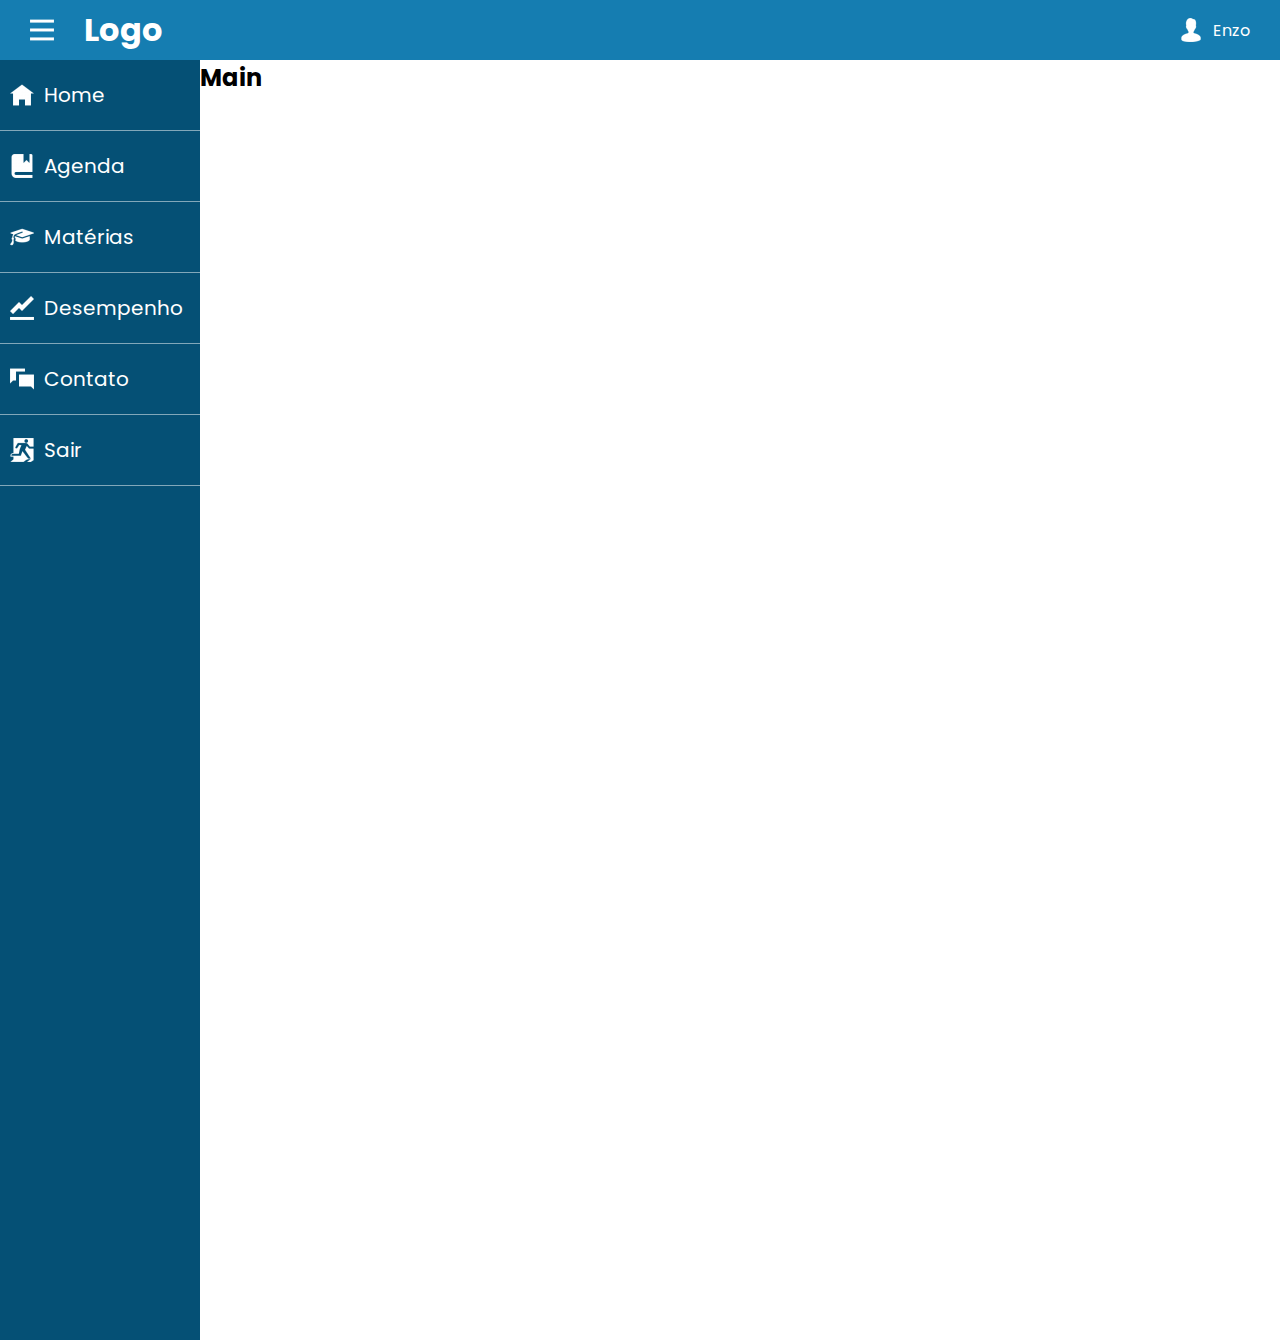
<file: index.html>
<!DOCTYPE html>
<html lang="pt-br">
<head>
    <meta charset="UTF-8">
    <meta http-equiv="X-UA-Compatible" content="IE=edge">
    <meta name="viewport" content="width=device-width, initial-scale=1.0">
    <link rel="stylesheet" href="css/teste.css">
    <title>Teste</title>
</head>
<body>
    <header>
		<div class="logo">
			<img class="hamburg" src="assets/icons/hamburg_white_icon.png">
			<h1>Logo</h1>
		</div>
        <div>
			<img src="assets/icons/user_white_icon.png">
			<label>Enzo</label>
        </div>
    </header>
    <div class="container-2">
        <aside>
            <div class="menus">
                <div>
                    <img src="assets/icons/home_white_icon.png" alt="">
                    <a href="">Home</a>
                </div>
                <div>
                    <img src="assets/icons/book_white_icon.png" alt="">
                    <a href="">Agenda</a>
                </div>
                <div>
                    <img src="assets/icons/cap_white_icon.png" alt="">
                    <a href="">Matérias</a>
                </div>
                <div>
                    <img src="assets/icons/chart_white_icon.png" alt="">
                    <a href="">Desempenho</a>
                </div>
                <div>
                    <img src="assets/icons/chat_white_icon_2.png" alt="">
                    <a href="">Contato</a>
                </div>
                <div>
                    <img src="assets/icons/exit_white_icon.png" alt="">
                    <a href="">Sair</a>
                </div>
            </div>
        </aside>
        <main>
            <h2>Main</h2>
        </main>
    </div>
    
</body>
</html>
</file>
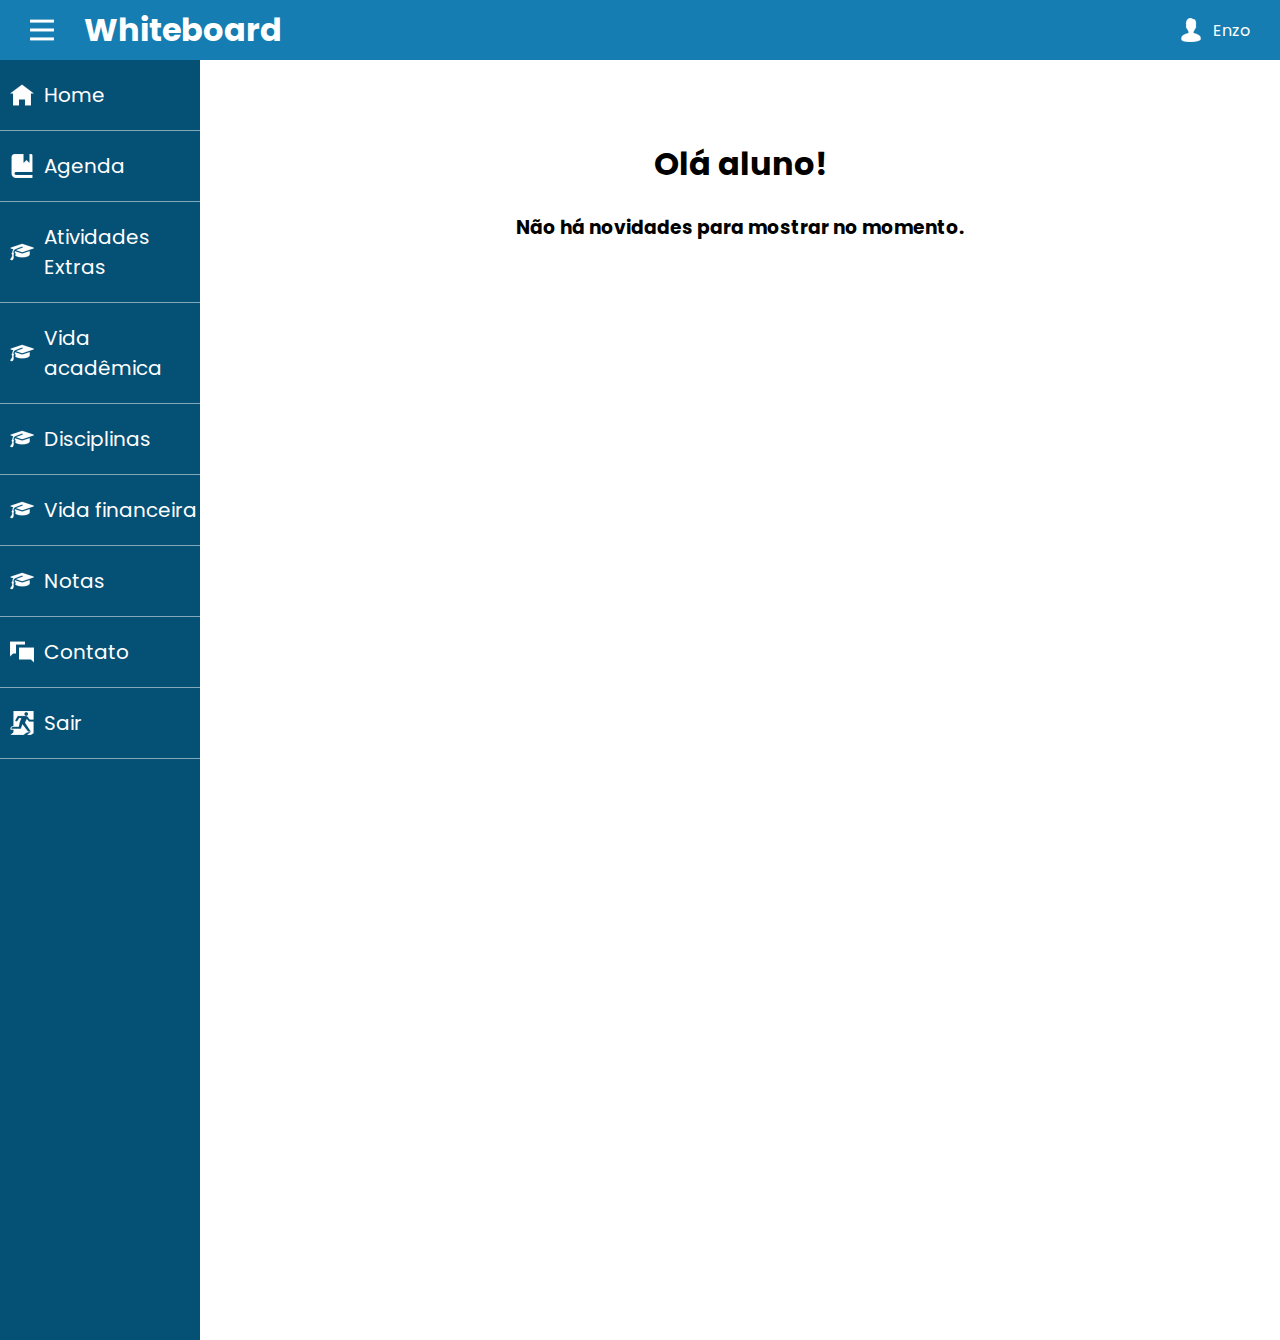
<file: _aluno/index.html>
<!DOCTYPE html>
<html lang="pt-br">
<head>
    <meta charset="UTF-8">
    <meta http-equiv="X-UA-Compatible" content="IE=edge">
    <meta name="viewport" content="width=device-width, initial-scale=1.0">
    <link rel="stylesheet" href="../css/aluno.css">
    <title>Home Page</title>
</head>
<body>
    <header>
		<div class="logo">
			<img class="hamburg" src="../assets/icons/hamburg_white_icon.png">
			<h1>Whiteboard</h1>
		</div>
        <div>
			<img src="../assets/icons/user_white_icon.png">
			<label>Enzo</label>
        </div>
    </header>
    <div class="container-2">
        <aside>
            <div class="menus">
                <div>
                    <img src="../assets/icons/home_white_icon.png" alt="">
                    <a href="#">Home</a>
                </div>
                <div>
                    <img src="../assets/icons/book_white_icon.png" alt="">
                    <a href="agenda.html">Agenda</a>
                </div>
                <div>
                    <img src="../assets/icons/cap_white_icon.png" alt="">
                    <a href="atividadesExtras.html">Atividades Extras</a>
                </div>
                <div>
                    <img src="../assets/icons/cap_white_icon.png" alt="">
                    <a href="vidaAcademica.html">Vida acadêmica</a>
                </div>
                <div>
                    <img src="../assets/icons/cap_white_icon.png" alt="">
                    <a href="aulas.html">Disciplinas</a>
                </div>
                <div>
                    <img src="../assets/icons/cap_white_icon.png" alt="">
                    <a href="pagamento.html">Vida financeira</a>
                </div>
                <div>
                    <img src="../assets/icons/cap_white_icon.png" alt="">
                    <a href="notas.html">Notas</a>
                </div>
                <div>
                    <img src="../assets/icons/chat_white_icon_2.png" alt="">
                    <a href="chat.html">Contato</a>
                </div>
                <div>
                    <img src="../assets/icons/exit_white_icon.png" alt="">
                    <a href="">Sair</a>
                </div>
            </div>
        </aside>
        <main>
            <section>
                <h1>Olá aluno!</h1>
                <br>
                <h3>Não há novidades para mostrar no momento.</h3>
            </section>
        </main>
    </div>
    
</body>
</html>
</file>
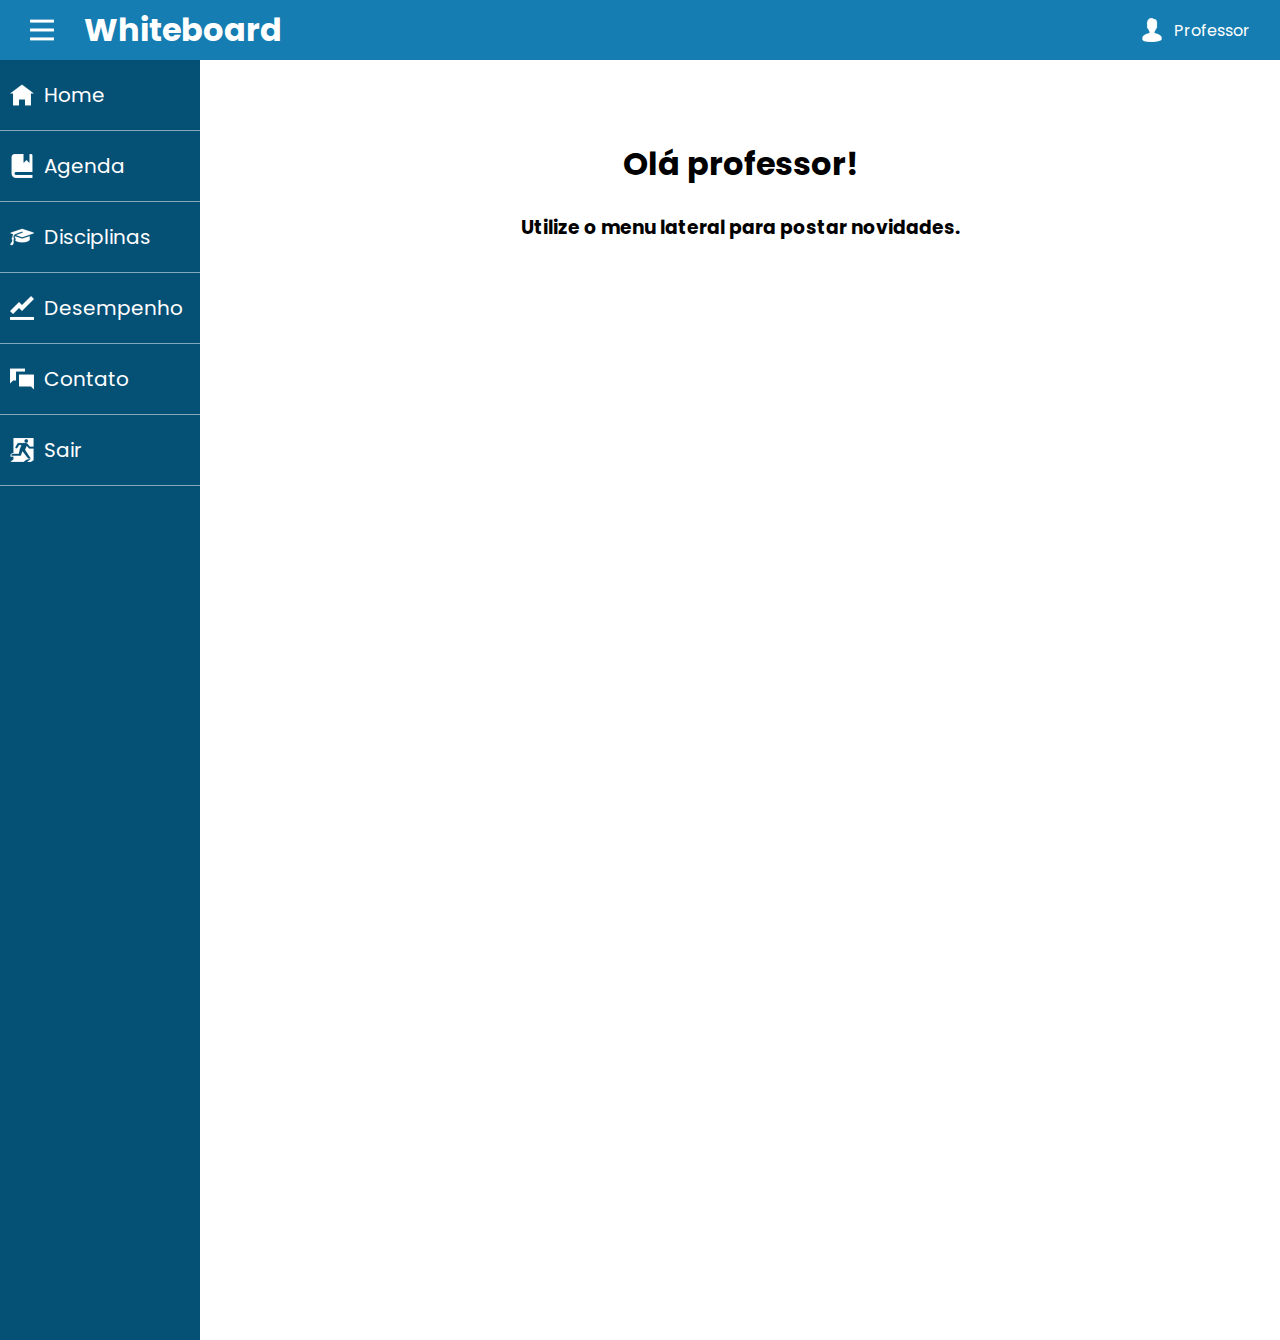
<file: _professor/index.html>
<!DOCTYPE html>
<html lang="pt-br">
<head>
    <meta charset="UTF-8">
    <meta http-equiv="X-UA-Compatible" content="IE=edge">
    <meta name="viewport" content="width=device-width, initial-scale=1.0">
    <link rel="stylesheet" href="../css/aluno.css">
    <title>Home Page</title>
</head>
<body>
    <header>
		<div class="logo">
			<img class="hamburg" src="../assets/icons/hamburg_white_icon.png">
			<h1>Whiteboard</h1>
		</div>
        <div>
			<img src="../assets/icons/user_white_icon.png">
			<label>Professor</label>
        </div>
    </header>
    <div class="container-2">
        <aside>
            <div class="menus">
                <div>
                    <img src="../assets/icons/home_white_icon.png" alt="">
                    <a href="#">Home</a>
                </div>
                <div>
                    <img src="../assets/icons/book_white_icon.png" alt="">
                    <a href="agenda.html">Agenda</a>
                </div>
                <div>
                    <img src="../assets/icons/cap_white_icon.png" alt="">
                    <a href="aulas.html">Disciplinas</a>
                </div>
                <div>
                    <img src="../assets/icons/chart_white_icon.png" alt="">
                    <a href="#">Desempenho</a>
                </div>
                <div>
                    <img src="../assets/icons/chat_white_icon_2.png" alt="">
                    <a href="chat.html">Contato</a>
                </div>
                <div>
                    <img src="../assets/icons/exit_white_icon.png" alt="">
                    <a href="">Sair</a>
                </div>
            </div>
        </aside>
        <main>
            <section>
                <h1>Olá professor!</h1>
                <br>
                <h3>Utilize o menu lateral para postar novidades.</h3>
            </section>
        </main>
    </div>
    
</body>
</html>
</file>
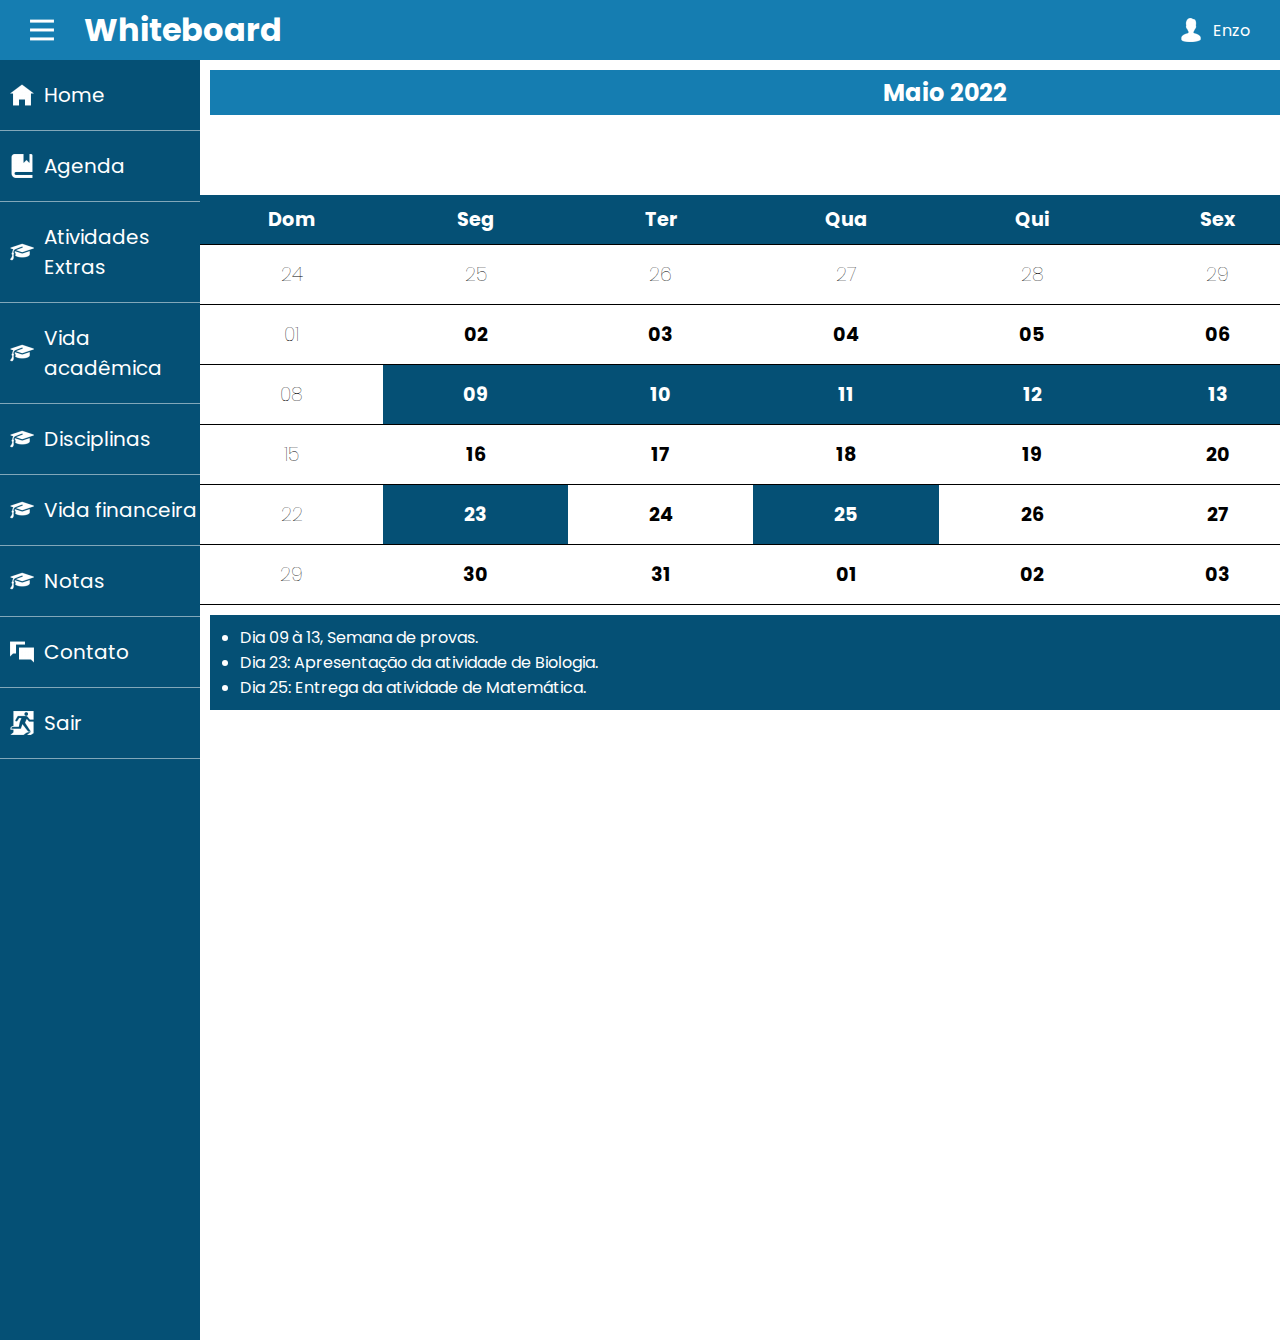
<file: _aluno/agenda.html>
<!DOCTYPE html>
<html lang="pt-br">
<head>
    <meta charset="UTF-8">
    <meta http-equiv="X-UA-Compatible" content="IE=edge">
    <meta name="viewport" content="width=device-width, initial-scale=1.0">
    <link rel="stylesheet" href="../css/aluno.css">
    <link rel="stylesheet" href="../css/agenda.css">
    <title>Agenda</title>
</head>
<body>
    <header>
		<div class="logo">
			<img class="hamburg" src="../assets/icons/hamburg_white_icon.png">
			<h1>Whiteboard</h1>
		</div>
        <div>
			<img src="../assets/icons/user_white_icon.png">
			<label>Enzo</label>
        </div>
    </header>
    <div class="container-2">
        <aside>
            <div class="menus">
                <div>
                    <img src="../assets/icons/home_white_icon.png" alt="">
                    <a href="#">Home</a>
                </div>
                <div>
                    <img src="../assets/icons/book_white_icon.png" alt="">
                    <a href="agenda.html">Agenda</a>
                </div>
                <div>
                    <img src="../assets/icons/cap_white_icon.png" alt="">
                    <a href="atividadesExtras.html">Atividades Extras</a>
                </div>
                <div>
                    <img src="../assets/icons/cap_white_icon.png" alt="">
                    <a href="vidaAcademica.html">Vida acadêmica</a>
                </div>
                <div>
                    <img src="../assets/icons/cap_white_icon.png" alt="">
                    <a href="aulas.html">Disciplinas</a>
                </div>
                <div>
                    <img src="../assets/icons/cap_white_icon.png" alt="">
                    <a href="pagamento.html">Vida financeira</a>
                </div>
                <div>
                    <img src="../assets/icons/cap_white_icon.png" alt="">
                    <a href="notas.html">Notas</a>
                </div>
                <div>
                    <img src="../assets/icons/chat_white_icon_2.png" alt="">
                    <a href="chat.html">Contato</a>
                </div>
                <div>
                    <img src="../assets/icons/exit_white_icon.png" alt="">
                    <a href="">Sair</a>
                </div>
            </div>
        </aside>
        <main>
            <h2>Maio 2022</h2>
  
    <table bgcolor="lightgrey" align="center" 
        cellspacing="21" cellpadding="21">
        <caption align="top">
        </caption>
        <thead>
            <tr id="diaSem">
                <th>Dom</th>
                <th>Seg</th>
                <th>Ter</th>
                <th>Qua</th>
                <th>Qui</th>
                <th>Sex</th>
                <th>Sab</th>
            </tr>
        <tbody>
            <tr>
                <td id="mesant">24</td>
                <td id="mesant">25</td>
                <td id="mesant">26</td>
                <td id="mesant">27</td>
                <td id="mesant">28</td>
                <td id="mesant">29</td>
                <td id="mesant">30</td>
            </tr>
            <tr>
                <td id="fds">01</td>
                <td>02</td>
                <td>03</td>
                <td>04</td>
                <td>05</td>
                <td>06</td>
                <td id="fds">07</td>
            </tr>
            <tr>
                <td id="fds">08</td>
                <td id="dia">09</td>
                <td id="dia">10</td>
                <td id="dia">11</td>
                <td id="dia">12</td>
                <td id="dia">13</td>
                <td id="fds">14</td>
            </tr>
            <tr>
                <td id="fds">15</td>
                <td>16</td>
                <td>17</td>
                <td>18</td>
                <td>19</td>
                <td>20</td>
                <td id="fds">21</td>
            </tr>
            <tr>
                <td id="fds">22</td>
                <td id="d23">23</td>
                <td>24</td>
                <td id="d25">25</td>
                <td>26</td>
                <td>27</td>
                <td id="fds">28</td>
            </tr>
            <tr>
                <td id="fds">29</td>
                <td>30</td>
                <td>31</td>
                <td>01</td>
                <td>02</td>
                <td>03</td>
                <td id="fds">04</td>
            </tr>
            
        </tbody>
        
    </table>

        <ul>
            <li>Dia 09 à 13, Semana de provas.</li>
            <li>Dia 23: Apresentação da atividade de Biologia.</li>
            <li>Dia 25: Entrega da atividade de Matemática.</li>
        </ul>

        </main>
    </div> 
</body>
</html>
</file>
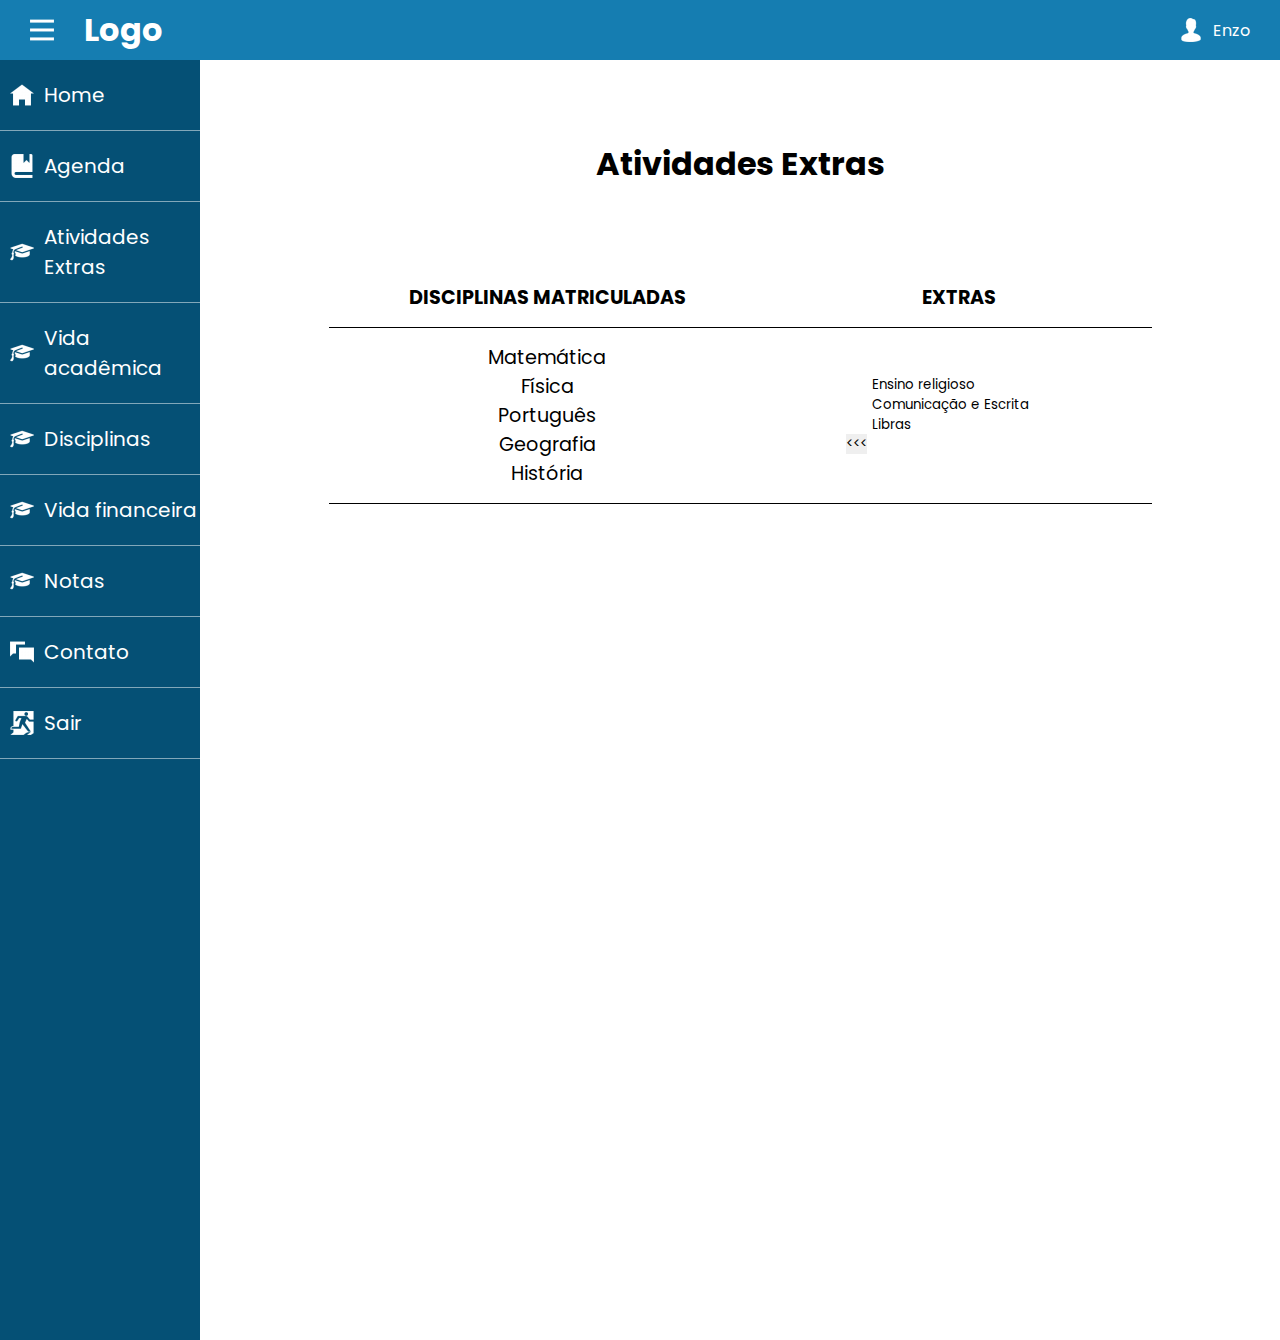
<file: _aluno/atividadesExtras.html>
<!DOCTYPE html>
<html lang="en">
<head>
    <meta charset="UTF-8">
    <meta http-equiv="X-UA-Compatible" content="IE=edge">
    <meta name="viewport" content="width=device-width, initial-scale=1.0">
    <link rel="stylesheet" href="../css/aluno.css">
    <link rel="stylesheet" href="../css/atividadesExtras.css">
    <script type="text/javascript" src="../script/atividadesExtras.js"></script>
    <title>Atividades extras</title>
</head>
<body>
    <header>
		<div class="logo">
			<img class="hamburg" src="../assets/icons/hamburg_white_icon.png">
			<h1>Logo</h1>
		</div>
        <div>
			<img src="../assets/icons/user_white_icon.png">
			<label>Enzo</label>
        </div>
    </header>
    <div class="container-2">
        <aside>
            <div class="menus">
                <div>
                    <img src="../assets/icons/home_white_icon.png" alt="">
                    <a href="#">Home</a>
                </div>
                <div>
                    <img src="../assets/icons/book_white_icon.png" alt="">
                    <a href="agenda.html">Agenda</a>
                </div>
                <div>
                    <img src="../assets/icons/cap_white_icon.png" alt="">
                    <a href="atividadesExtras.html">Atividades Extras</a>
                </div>
                <div>
                    <img src="../assets/icons/cap_white_icon.png" alt="">
                    <a href="vidaAcademica.html">Vida acadêmica</a>
                </div>
                <div>
                    <img src="../assets/icons/cap_white_icon.png" alt="">
                    <a href="aulas.html">Disciplinas</a>
                </div>
                <div>
                    <img src="../assets/icons/cap_white_icon.png" alt="">
                    <a href="pagamento.html">Vida financeira</a>
                </div>
                <div>
                    <img src="../assets/icons/cap_white_icon.png" alt="">
                    <a href="notas.html">Notas</a>
                </div>
                <div>
                    <img src="../assets/icons/chat_white_icon_2.png" alt="">
                    <a href="chat.html">Contato</a>
                </div>
                <div>
                    <img src="../assets/icons/exit_white_icon.png" alt="">
                    <a href="">Sair</a>
                </div>
            </div>
        </aside>
        <main>
            <section>
                <h1>Atividades Extras</h1>
                <table>
                    <thead>
                        <tr>
                            <th>DISCIPLINAS MATRICULADAS</th>
                            <th>EXTRAS</th>
                        </tr>
                    </thead>
                    <tbody>
                        <tr>
                            <td>
                                <ul id="discMatriculadas"> 
                                    <li>Matemática</li>
                                    <li>Física</li>
                                    <li>Português</li>
                                    <li>Geografia</li>
                                    <li>História</li>
                                </ul>
                            </td>
                            <td>
                                <button onclick="adicionar()"><<<</button>
                                <select class="selDiscExtras" id="selDiscExtras" multiple>
                                    <option>Ensino religioso</option>
                                    <option>Comunicação e Escrita</option>
                                    <option>Libras</option>
                                </select>
                            </td>
                        </tr>
                        </tr>
                    </tbody>
                </table>
            </section>
        </main>
    </div> 
</body>
</html>
</file>
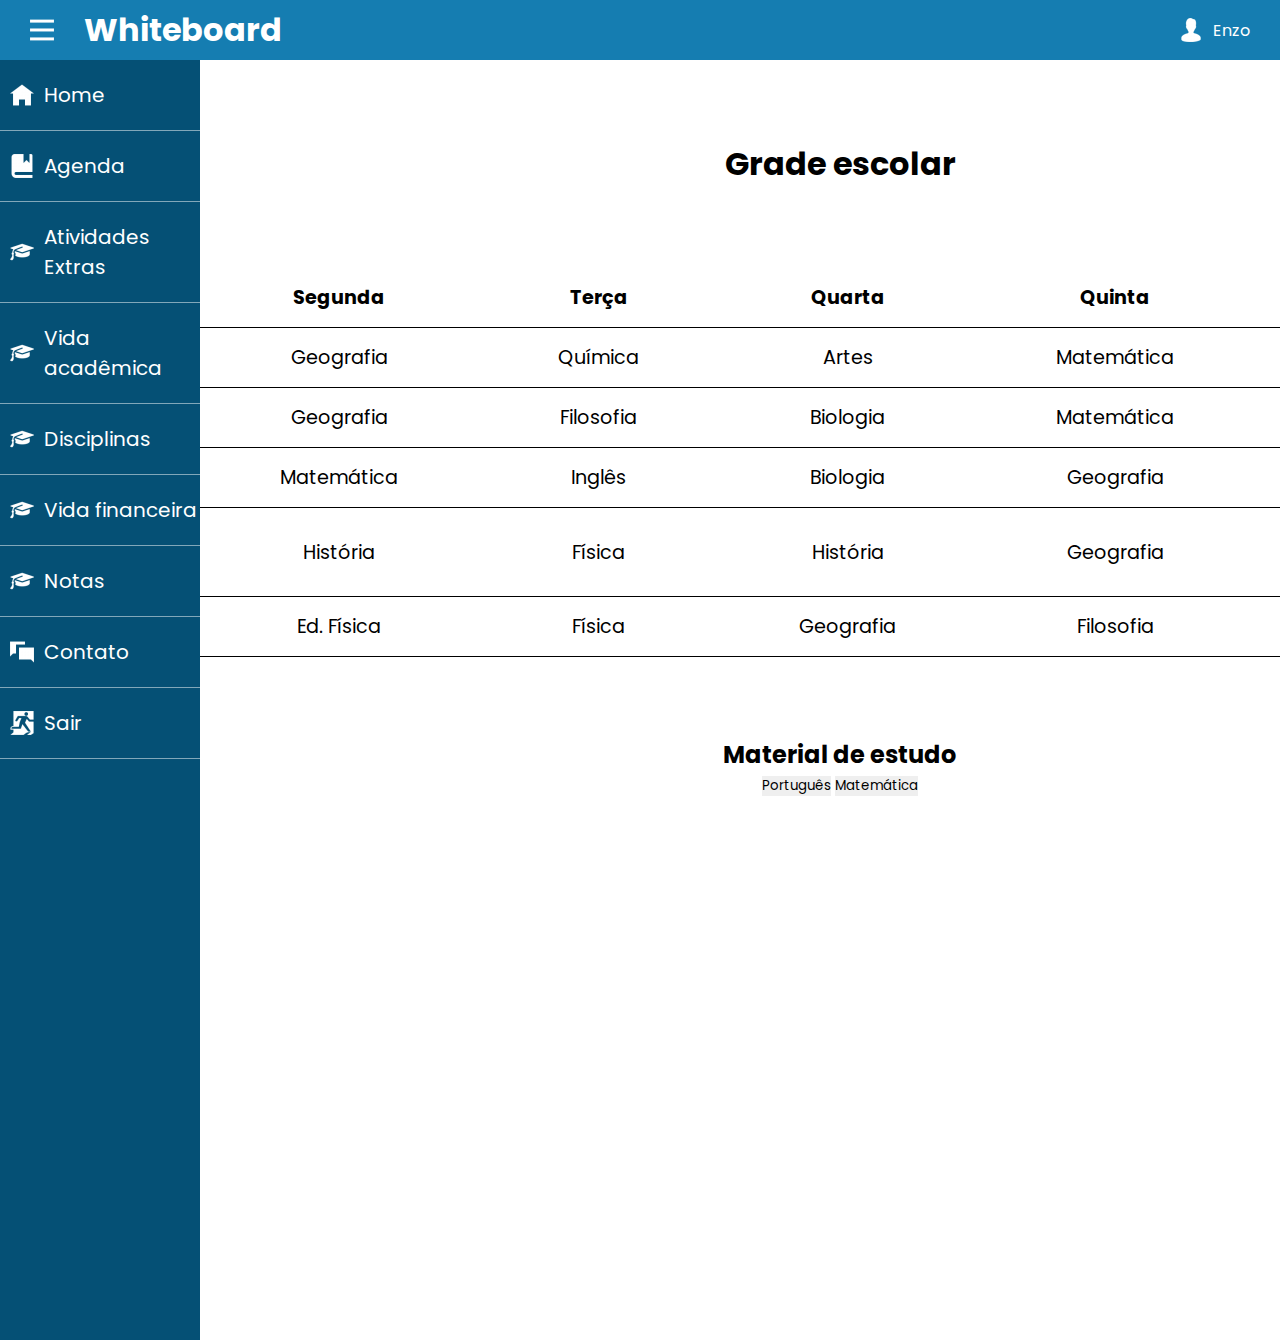
<file: _aluno/aulas.html>
<!DOCTYPE html>
<html lang="pt-br">
<head>
    <meta charset="UTF-8">
    <meta http-equiv="X-UA-Compatible" content="IE=edge">
    <meta name="viewport" content="width=device-width, initial-scale=1.0">
    <link rel="stylesheet" href="../css/aluno.css">
    <link rel="stylesheet" href="../css/material.css">
    <script type="text/javascript" src="../script/material.js"></script>
    <title>Aulas</title>
</head>
<body>
    <header>
		<div class="logo">
			<img class="hamburg" src="../assets/icons/hamburg_white_icon.png">
			<h1>Whiteboard</h1>
		</div>
        <div>
			<img src="../assets/icons/user_white_icon.png">
			<label>Enzo</label>
        </div>
    </header>
    <div class="container-2">
        <aside>
            <div class="menus">
                <div>
                    <img src="../assets/icons/home_white_icon.png" alt="">
                    <a href="#">Home</a>
                </div>
                <div>
                    <img src="../assets/icons/book_white_icon.png" alt="">
                    <a href="agenda.html">Agenda</a>
                </div>
                <div>
                    <img src="../assets/icons/cap_white_icon.png" alt="">
                    <a href="atividadesExtras.html">Atividades Extras</a>
                </div>
                <div>
                    <img src="../assets/icons/cap_white_icon.png" alt="">
                    <a href="vidaAcademica.html">Vida acadêmica</a>
                </div>
                <div>
                    <img src="../assets/icons/cap_white_icon.png" alt="">
                    <a href="aulas.html">Disciplinas</a>
                </div>
                <div>
                    <img src="../assets/icons/cap_white_icon.png" alt="">
                    <a href="pagamento.html">Vida financeira</a>
                </div>
                <div>
                    <img src="../assets/icons/cap_white_icon.png" alt="">
                    <a href="notas.html">Notas</a>
                </div>
                <div>
                    <img src="../assets/icons/chat_white_icon_2.png" alt="">
                    <a href="chat.html">Contato</a>
                </div>
                <div>
                    <img src="../assets/icons/exit_white_icon.png" alt="">
                    <a href="">Sair</a>
                </div>
            </div>
        </aside>
        <main>
            <section>
                <h1>Grade escolar</h1>
                <table>
                    <thead>
                        <tr>
                            <th>Segunda</th>
                            <th>Terça</th>
                            <th>Quarta</th>
                            <th>Quinta</th>
                            <th>Sexta</th>
                        </tr>
                    </thead>
                    <tbody>
                        <tr>
                            <td>Geografia</td>
                            <td>Química</td>
                            <td>Artes</td>
                            <td>Matemática</td>
                            <td>História</td>
                        </tr>
                        <tr>
                            <td>Geografia</td>
                            <td>Filosofia</td>
                            <td>Biologia</td>
                            <td>Matemática</td>
                            <td>Biologia</td>
                        </tr>
                        <tr>
                            <td>Matemática</td>
                            <td>Inglês</td>
                            <td>Biologia</td>
                            <td>Geografia</td>
                            <td>Biologia</td>
                        </tr>
                        <tr>
                            <td>História</td>
                            <td>Física</td>
                            <td>História</td>
                            <td>Geografia</td>
                            <td>Ed. Física</td>
                        </tr>
                        <tr>
                            <td>Ed. Física</td>
                            <td>Física</td>
                            <td>Geografia</td>
                            <td>Filosofia</td>
                            <td>Química</td>
                        </tr>
                    </tbody>
                </table>
            </section>
            <section>
                <h2>Material de estudo</h2>
                
                <button data-target="modalPortugues" data-toggle="modal">Português</button>
                <button data-target="modalMatematica" data-toggle="modal">Matemática</button>

                <div id="modalPortugues" class="modal">
                    <div class="modal-window">
                        <span class="close" data-dismiss="modal">&times;</span>
                        <h3>Português</h3>
                    <p>Gramática: Capítulos 7, 8 e 9</p>
                    <p>Gêneros textuais: Interpretar tirinhas da Mafalda dos respectivos capítulos acima.</p>
                    </div>
                </div>

                <div id="modalMatematica" class="modal">
                    <div class="modal-window">
                        <span class="close" data-dismiss="modal">&times;</span>
                        <h2>Matemática</h2>
                    <p>Geometria: Capítulo 6: O círculo.</p>
                    <p>Exercícios do capítulo 6.</p>
                    </div>
                </div>
            </section>
        </main>
    </div>
    
</body>
</html>
</file>
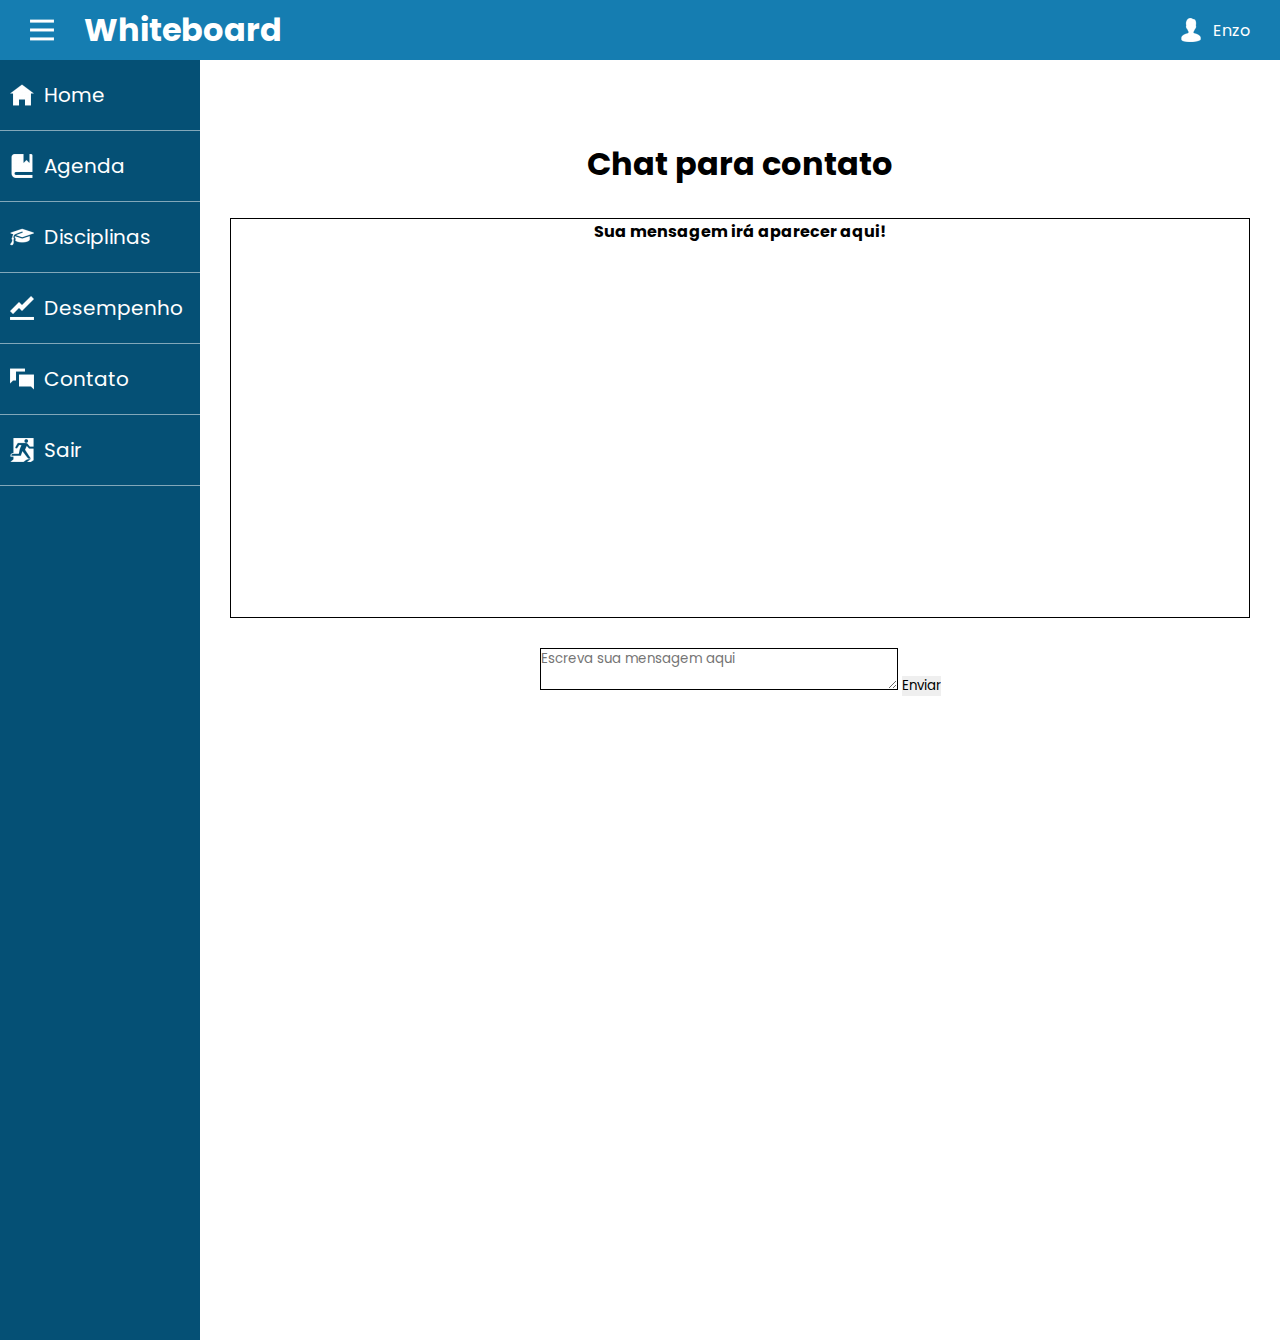
<file: _aluno/chat.html>
<!DOCTYPE html>
<html lang="pt-br">
<head>
    <meta charset="UTF-8">
    <meta http-equiv="X-UA-Compatible" content="IE=edge">
    <meta name="viewport" content="width=device-width, initial-scale=1.0">
    <link rel="stylesheet" href="../css/aluno.css">
    <title>Chat</title>
</head>
<body>
    <header>
		<div class="logo">
			<img class="hamburg" src="../assets/icons/hamburg_white_icon.png">
			<h1>Whiteboard</h1>
		</div>
        <div>
			<img src="../assets/icons/user_white_icon.png">
			<label>Enzo</label>
        </div>
    </header>
    <div class="container-2">
        <aside>
            <div class="menus">
                <div>
                    <img src="../assets/icons/home_white_icon.png" alt="">
                    <a href="index.html">Home</a>
                </div>
                <div>
                    <img src="../assets/icons/book_white_icon.png" alt="">
                    <a href="agenda.html">Agenda</a>
                </div>
                <div>
                    <img src="../assets/icons/cap_white_icon.png" alt="">
                    <a href="aulas.html">Disciplinas</a>
                </div>
                <div>
                    <img src="../assets/icons/chart_white_icon.png" alt="">
                    <a href="#">Desempenho</a>
                </div>
                <div>
                    <img src="../assets/icons/chat_white_icon_2.png" alt="">
                    <a href="#">Contato</a>
                </div>
                <div>
                    <img src="../assets/icons/exit_white_icon.png" alt="">
                    <a href="#">Sair</a>
                </div>
            </div>
        </aside>
        <main>
            <section>
                <h1>Chat para contato</h1>
                <div class="chat-container">
                    <div class="chat-main-window">
                        <h4>Sua mensagem irá aparecer aqui!</h4>
                    </div>
                    <div class="chat-msg-box">
                        <form action="">
                            <textarea name="" id="" cols="30" rows="2" placeholder="Escreva sua mensagem aqui"></textarea>
                            <input type="button" value="Enviar">
                        </form>
                    </div>
                </div>
            </section>
        </main>
    </div>
</body>
</html>
</file>
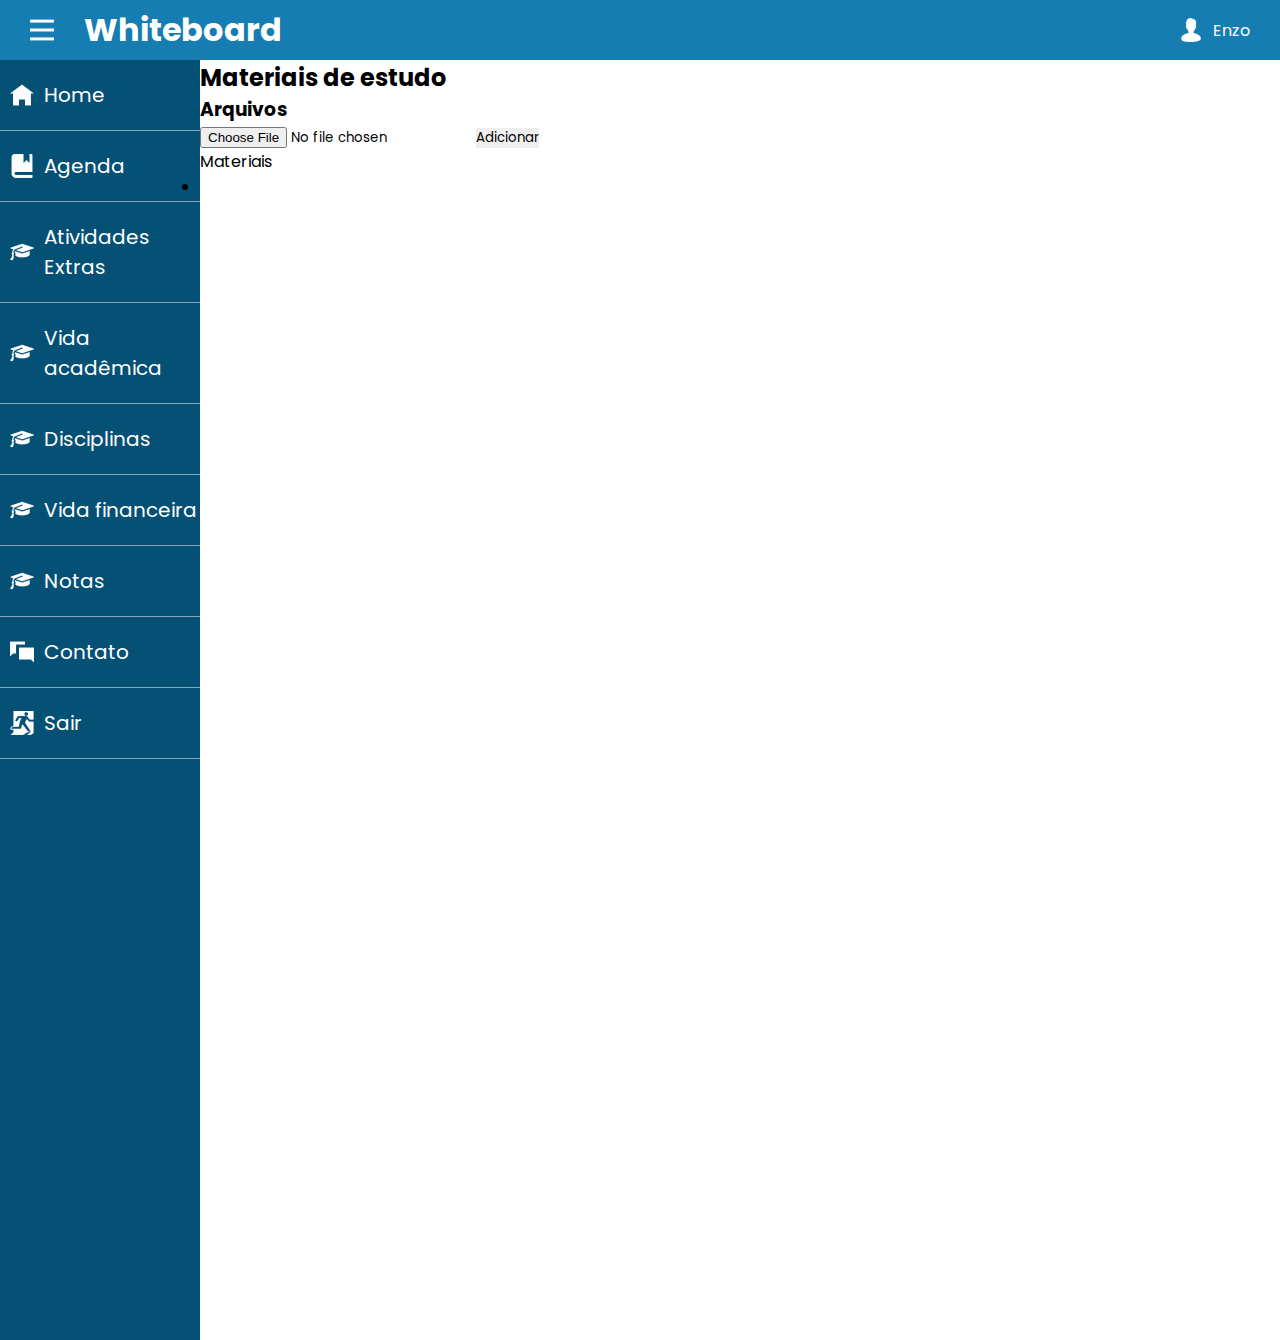
<file: _aluno/materiais.html>
<!DOCTYPE html>
<html lang="pt-br">
<head>
    <meta charset="UTF-8">
    <meta http-equiv="X-UA-Compatible" content="IE=edge">
    <meta name="viewport" content="width=device-width, initial-scale=1.0">
    <link rel="stylesheet" href="../css/aluno.css">
    <script type="text/javascript" src="../script/materiais.js"></script>
    <title>Materiais de estudo</title>
</head>
<body>
    <header>
		<div class="logo">
			<img class="hamburg" src="../assets/icons/hamburg_white_icon.png">
			<h1>Whiteboard</h1>
		</div>
        <div>
			<img src="../assets/icons/user_white_icon.png">
			<label>Enzo</label>
        </div>
    </header>
    <div class="container-2">
        <aside>
            <div class="menus">
                <div>
                    <img src="../assets/icons/home_white_icon.png" alt="">
                    <a href="#">Home</a>
                </div>
                <div>
                    <img src="../assets/icons/book_white_icon.png" alt="">
                    <a href="agenda.html">Agenda</a>
                </div>
                <div>
                    <img src="../assets/icons/cap_white_icon.png" alt="">
                    <a href="atividadesExtras.html">Atividades Extras</a>
                </div>
                <div>
                    <img src="../assets/icons/cap_white_icon.png" alt="">
                    <a href="vidaAcademica.html">Vida acadêmica</a>
                </div>
                <div>
                    <img src="../assets/icons/cap_white_icon.png" alt="">
                    <a href="aulas.html">Disciplinas</a>
                </div>
                <div>
                    <img src="../assets/icons/cap_white_icon.png" alt="">
                    <a href="pagamento.html">Vida financeira</a>
                </div>
                <div>
                    <img src="../assets/icons/cap_white_icon.png" alt="">
                    <a href="notas.html">Notas</a>
                </div>
                <div>
                    <img src="../assets/icons/chat_white_icon_2.png" alt="">
                    <a href="chat.html">Contato</a>
                </div>
                <div>
                    <img src="../assets/icons/exit_white_icon.png" alt="">
                    <a href="">Sair</a>
                </div>
            </div>
        </aside>
        <main>
            <h2>Materiais de estudo</h2>

            <h3>Arquivos</h3>
            <label><input type="file" name="arquivos" id="arquivos"></label>
            <button onclick="adicionar()">Adicionar</button>
            <br>
            <ul id="lista">Materiais
                <li></li>
            </ul>
            
        </main>
    </div>
    
</body>
</html>
</file>
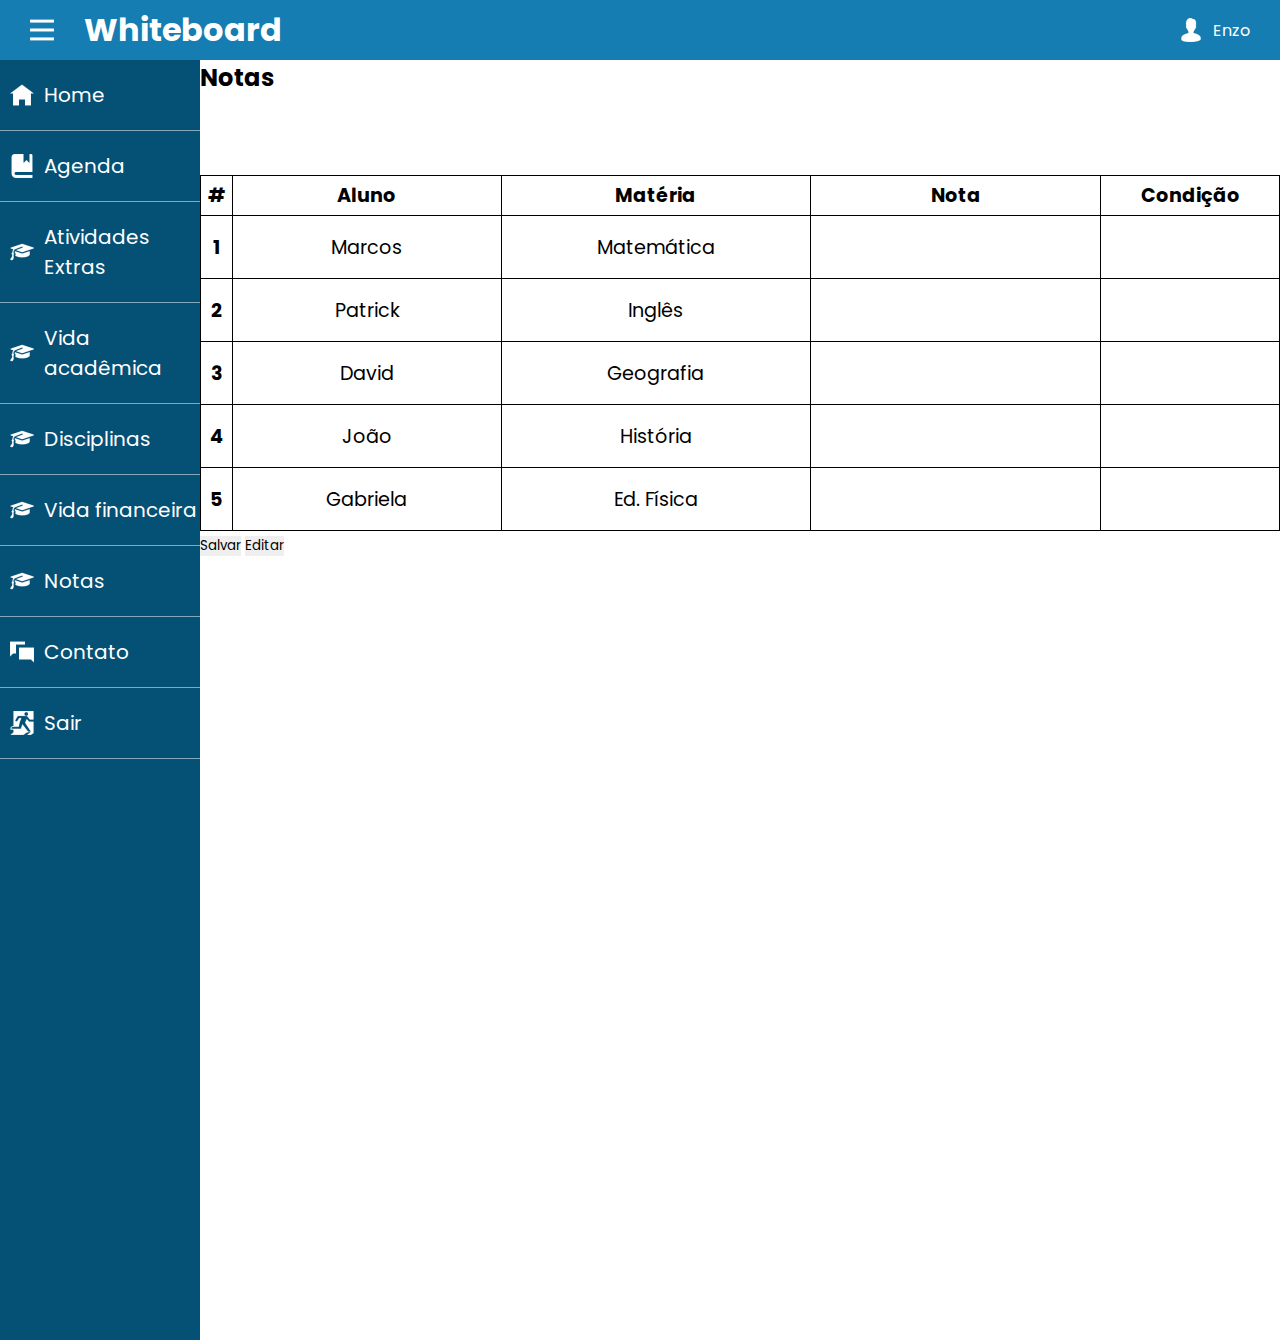
<file: _aluno/notas.html>
<!DOCTYPE html>
<html lang="pt-br">
<head>
    <meta charset="UTF-8">
    <meta http-equiv="X-UA-Compatible" content="IE=edge">
    <meta name="viewport" content="width=device-width, initial-scale=1.0">
    <link rel="stylesheet" href="../css/aluno.css">
    <link rel="stylesheet" href="../css/notas.css">
    <script type="text/javascript" src="../script/notas.js"></script>
    <title>Notas</title>
</head>
<body>
    <header>
		<div class="logo">
			<img class="hamburg" src="../assets/icons/hamburg_white_icon.png">
			<h1>Whiteboard</h1>
		</div>
        <div>
			<img src="../assets/icons/user_white_icon.png">
			<label>Enzo</label>
        </div>
    </header>
    <div class="container-2">
        <aside>
          <div class="menus">
            <div>
                <img src="../assets/icons/home_white_icon.png" alt="">
                <a href="#">Home</a>
            </div>
            <div>
                <img src="../assets/icons/book_white_icon.png" alt="">
                <a href="agenda.html">Agenda</a>
            </div>
            <div>
                <img src="../assets/icons/cap_white_icon.png" alt="">
                <a href="atividadesExtras.html">Atividades Extras</a>
            </div>
            <div>
                <img src="../assets/icons/cap_white_icon.png" alt="">
                <a href="vidaAcademica.html">Vida acadêmica</a>
            </div>
            <div>
                <img src="../assets/icons/cap_white_icon.png" alt="">
                <a href="aulas.html">Disciplinas</a>
            </div>
            <div>
                <img src="../assets/icons/cap_white_icon.png" alt="">
                <a href="pagamento.html">Vida financeira</a>
            </div>
            <div>
                <img src="../assets/icons/cap_white_icon.png" alt="">
                <a href="notas.html">Notas</a>
            </div>
            <div>
                <img src="../assets/icons/chat_white_icon_2.png" alt="">
                <a href="chat.html">Contato</a>
            </div>
            <div>
                <img src="../assets/icons/exit_white_icon.png" alt="">
                <a href="">Sair</a>
            </div>
        </div>
        </aside>
        <main>
            <h2>Notas</h2>

            <table width="100%" id="tab"> 
                <thead>
                  <tr>
                    <th>#</th>
                    <th>Aluno</th>
                    <th>Matéria</th>
                    <th>Nota</th>
                    <th>Condição</th>
                  </tr>
                </thead>
                <tbody>
                  <tr>
                    <th scope="row">1</th>
                    <td>Marcos</td>
                    <td>Matemática</td>
                    <td><input type="number" name="nota" id="nota" min="0" max="10" step="0.1"></td>
                    <td id="condicao"></td>
                  </tr>
                  <tr>
                    <th scope="row">2</th>
                    <td>Patrick</td>
                    <td>Inglês</td>
                    <td><input type="number" name="nota" id="notas" min="0" max="10" step="0.1"></td>
                    <td id="condicao"></td>
                  </tr>
                  <tr>
                    <th scope="row">3</th>
                    <td>David</td>
                    <td>Geografia</td>
                    <td><input type="number" name="nota" id="notas" min="0" max="10" step="0.1"></td>
                    <td id="condicao"></td>

                  </tr>
                  <tr>
                    <th scope="row">4</th>
                    <td>João</td>
                    <td>História</td>
                    <td><input type="number" name="nota" id="notas" min="0" max="10" step="0.1"></td>
                    <td id="condicao"></td>
                  </tr>
                  <tr>
                    <th scope="row">5</th>
                    <td>Gabriela</td>
                    <td>Ed. Física</td>
                    <td><input type="number" id="nota" min="0" max="10" step="0.1"></td>
                <td id="condicao"></td>
                  </tr>
                </tbody>
              </table> 
              <button onclick="registrar()">Salvar</button> <button>Editar</button>
        </main>
    </div>
    
</body>
</html>
</file>
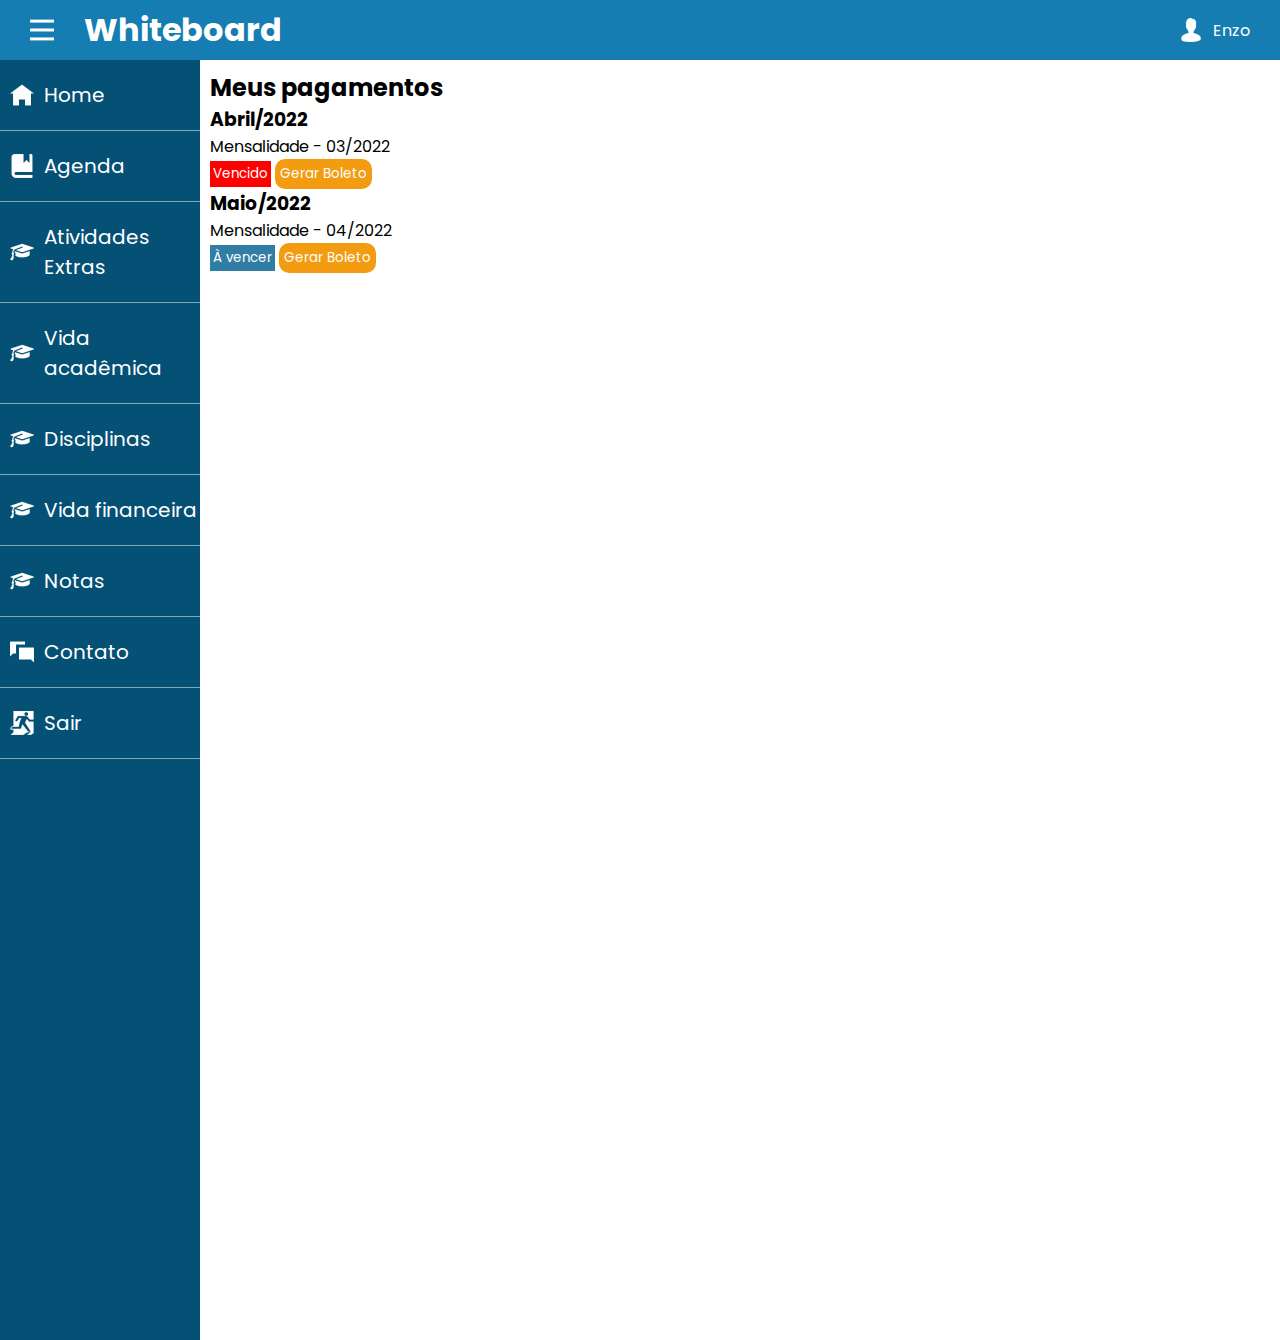
<file: _aluno/pagamento.html>
<!DOCTYPE html>
<html lang="pt-br">
<head>
    <meta charset="UTF-8">
    <meta http-equiv="X-UA-Compatible" content="IE=edge">
    <meta name="viewport" content="width=device-width, initial-scale=1.0">
    <link rel="stylesheet" href="../css/aluno.css">
    <link rel="stylesheet" href="../css/pagamentos.css">
    <script type="text/javascript" src="../script/pagamento.js"></script>
    <title>Home Page</title>
</head>
<body>
    <header>
		<div class="logo">
			<img class="hamburg" src="../assets/icons/hamburg_white_icon.png">
			<h1>Whiteboard</h1>
		</div>
        <div>
			<img src="../assets/icons/user_white_icon.png">
			<label>Enzo</label>
        </div>
    </header>
    <div class="container-2">
        <aside>
            <div class="menus">
                <div>
                    <img src="../assets/icons/home_white_icon.png" alt="">
                    <a href="#">Home</a>
                </div>
                <div>
                    <img src="../assets/icons/book_white_icon.png" alt="">
                    <a href="agenda.html">Agenda</a>
                </div>
                <div>
                    <img src="../assets/icons/cap_white_icon.png" alt="">
                    <a href="atividadesExtras.html">Atividades Extras</a>
                </div>
                <div>
                    <img src="../assets/icons/cap_white_icon.png" alt="">
                    <a href="vidaAcademica.html">Vida acadêmica</a>
                </div>
                <div>
                    <img src="../assets/icons/cap_white_icon.png" alt="">
                    <a href="aulas.html">Disciplinas</a>
                </div>
                <div>
                    <img src="../assets/icons/cap_white_icon.png" alt="">
                    <a href="pagamento.html">Vida financeira</a>
                </div>
                <div>
                    <img src="../assets/icons/cap_white_icon.png" alt="">
                    <a href="notas.html">Notas</a>
                </div>
                <div>
                    <img src="../assets/icons/chat_white_icon_2.png" alt="">
                    <a href="chat.html">Contato</a>
                </div>
                <div>
                    <img src="../assets/icons/exit_white_icon.png" alt="">
                    <a href="">Sair</a>
                </div>
            </div>
        </aside>
        <main>
            <h2>Meus pagamentos</h2>

            <h3>Abril/2022</h3>
            <div>
                <p>Mensalidade - 03/2022</p>
                <button id="vencido">Vencido</button> <button id="gerar" onclick="pagamento()">Gerar Boleto</button>
            </div>
            <h3>Maio/2022</h3>
            <p>Mensalidade - 04/2022</p>
            <button id="vencer" >À vencer</button> <button id="gerar" onclick="pagamento()">Gerar Boleto</button>
            
        </main>
    </div>
    
</body>
</html>
</file>
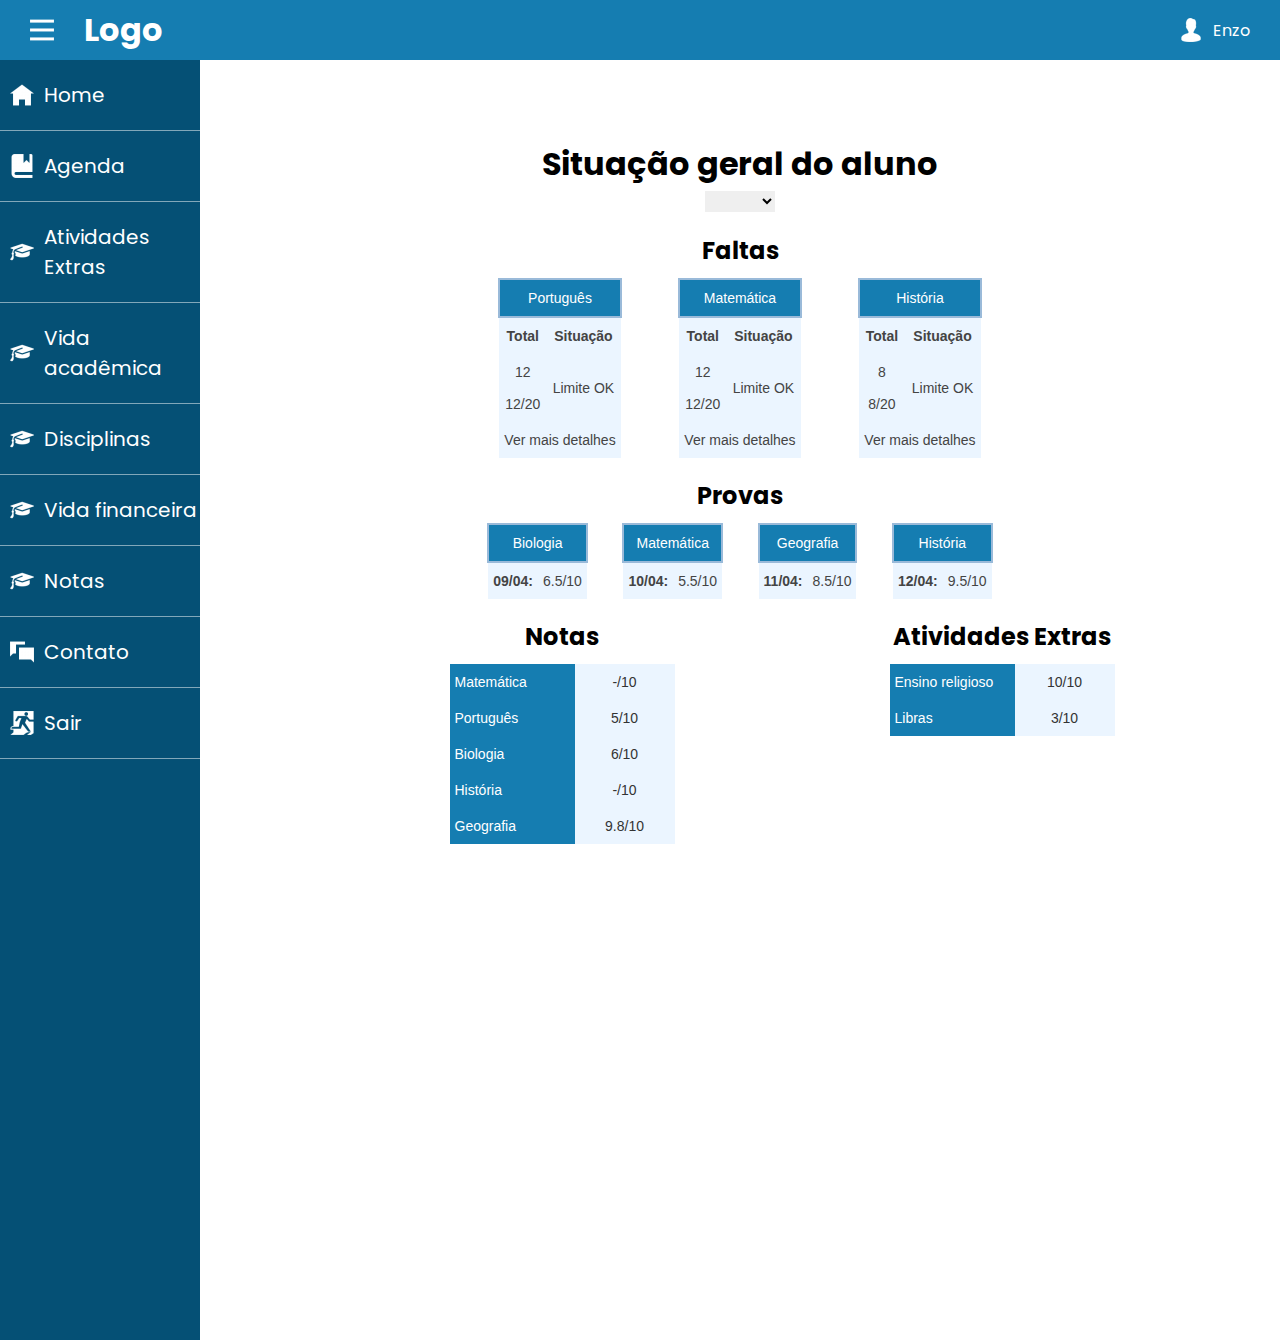
<file: _aluno/vidaAcademica.html>
<!DOCTYPE html>
<html lang="en">
<head>
    <meta charset="UTF-8">
    <meta http-equiv="X-UA-Compatible" content="IE=edge">
    <meta name="viewport" content="width=device-width, initial-scale=1.0">
    <link rel="stylesheet" href="../css/aluno.css">
    <link rel="stylesheet" href="../css/vidaAcademica.css">
    <title>Vida acadêmica</title>
</head>
<body>
    <header>
		<div class="logo">
			<img class="hamburg" src="../assets/icons/hamburg_white_icon.png">
			<h1>Logo</h1>
		</div>
        <div>
			<img src="../assets/icons/user_white_icon.png">
			<label>Enzo</label>
        </div>
    </header>
    <div class="container-2">
        <aside>
          <div class="menus">
            <div>
                <img src="../assets/icons/home_white_icon.png" alt="">
                <a href="#">Home</a>
            </div>
            <div>
                <img src="../assets/icons/book_white_icon.png" alt="">
                <a href="agenda.html">Agenda</a>
            </div>
            <div>
                <img src="../assets/icons/cap_white_icon.png" alt="">
                <a href="atividadesExtras.html">Atividades Extras</a>
            </div>
            <div>
                <img src="../assets/icons/cap_white_icon.png" alt="">
                <a href="vidaAcademica.html">Vida acadêmica</a>
            </div>
            <div>
                <img src="../assets/icons/cap_white_icon.png" alt="">
                <a href="aulas.html">Disciplinas</a>
            </div>
            <div>
                <img src="../assets/icons/cap_white_icon.png" alt="">
                <a href="pagamento.html">Vida financeira</a>
            </div>
            <div>
                <img src="../assets/icons/cap_white_icon.png" alt="">
                <a href="notas.html">Notas</a>
            </div>
            <div>
                <img src="../assets/icons/chat_white_icon_2.png" alt="">
                <a href="chat.html">Contato</a>
            </div>
            <div>
                <img src="../assets/icons/exit_white_icon.png" alt="">
                <a href="">Sair</a>
            </div>
        </div>
        </aside>
        <main>
            <section>
                <h1>Situação geral do aluno</h1>

                <select class="selAluno" id="selAluno">
                    <option></option>
                    <option>Robson</option>
                    <option>Jacinto</option>
                </select>

            <h2>Faltas</h2>
            <div class="faltas">
                <table class="tg">
                    <thead>
                      <tr>
                        <th class="tg-baqh" colspan="2">Português</th>
                      </tr>
                    </thead>
                    <tbody>
                      <tr>
                        <td class="tg-baqh" style="font-weight: bold;">Total</td>
                        <td class="tg-baqh" style="font-weight: bold;">Situação</td>
                      </tr>
                      <tr>
                        <td class="tg-baqh">12</br></br>12/20
                        </td>
                        <td class="tg-baqh">Limite OK</td>
                      </tr>
                      <tr>
                        <td class="tg-baqh" colspan="2">Ver mais detalhes</td>
                      </tr>
                    </tbody>
                </table>

                <table class="tg">
                    <thead>
                      <tr>
                        <th class="tg-baqh" colspan="2">Matemática</th>
                      </tr>
                    </thead>
                    <tbody>
                      <tr>
                        <td class="tg-baqh" style="font-weight: bold;">Total</td>
                        <td class="tg-baqh" style="font-weight: bold;">Situação</td>
                      </tr>
                      <tr>
                        <td class="tg-baqh">12</br></br>12/20
                        </td>
                        <td class="tg-baqh">Limite OK</td>
                      </tr>
                      <tr>
                        <td class="tg-baqh" colspan="2">Ver mais detalhes</td>
                      </tr>
                    </tbody>
                </table>

                <table class="tg">
                    <thead>
                      <tr>
                        <th class="tg-baqh" colspan="2">História</th>
                      </tr>
                    </thead>
                    <tbody>
                      <tr>
                        <td class="tg-baqh" style="font-weight: bold;">Total</td>
                        <td class="tg-baqh" style="font-weight: bold;">Situação</td>
                      </tr>
                      <tr>
                        <td class="tg-baqh">8</br></br>8/20
                        </td>
                        <td class="tg-baqh">Limite OK</td>
                      </tr>
                      <tr>
                        <td class="tg-baqh" colspan="2">Ver mais detalhes</td>
                      </tr>
                    </tbody>
                </table>
            </div>

            <h2>Provas</h2>
            <div class="provas">
              <table class="tg">
                <thead>
                  <tr>
                    <th class="tg-baqh" colspan="2">Biologia</th>
                  </tr>
                </thead>
                <tbody>
                  <tr>
                    <td class="tg-baqh" style="font-weight: bold;">09/04:</td>
                    <td class="tg-baqh">6.5/10</td>
                  </tr>
                </tbody>
              </table>

              <table class="tg">
                <thead>
                  <tr>
                    <th class="tg-baqh" colspan="2">Matemática</th>
                  </tr>
                </thead>
                <tbody>
                  <tr>
                    <td class="tg-baqh" style="font-weight: bold;">10/04:</td>
                    <td class="tg-baqh">5.5/10</td>
                  </tr>
                </tbody>
              </table>

              <table class="tg">
                <thead>
                  <tr>
                    <th class="tg-baqh" colspan="2">Geografia</th>
                  </tr>
                </thead>
                <tbody>
                  <tr>
                    <td class="tg-baqh" style="font-weight: bold;">11/04:</td>
                    <td class="tg-baqh">8.5/10</td>
                  </tr>
                </tbody>
              </table>

              <table class="tg">
                <thead>
                  <tr>
                    <th class="tg-baqh" colspan="2">História</th>
                  </tr>
                </thead>
                <tbody>
                  <tr>
                    <td class="tg-baqh" style="font-weight: bold;">12/04:</td>
                    <td class="tg-baqh">9.5/10</td>
                  </tr>
                </tbody>
              </table>
            </div>

            
            <div class="notas">
              <h2>Notas</h2>
            <table class="tg" style="table-layout: fixed; width: 133px">
              <colgroup>
              <col style="width: 125px">
              <col style="width: 100px">
              </colgroup>
              <tbody>
                <tr>
                  <td class="tg-6ycq">Matemática</td>
                  <td class="tg-unli">-/10</td>
                </tr>
                <tr>
                  <td class="tg-6ycq">Português</td>
                  <td class="tg-unli">5/10</td>
                </tr>
                <tr>
                  <td class="tg-6ycq">Biologia</td>
                  <td class="tg-unli">6/10</td>
                </tr>
                <tr>
                  <td class="tg-6ycq">História</td>
                  <td class="tg-unli">-/10</td>
                </tr>
                <tr>
                  <td class="tg-6ycq">Geografia</td>
                  <td class="tg-unli">9.8/10</td>
                </tr>
              </tbody>
              </table>
            </div>

            <div class="atividadesExtras">
              <h2>Atividades Extras</h2>
            <table class="tg" style="table-layout: fixed; width: 200px">
              <colgroup>
              <col style="width: 125px">
              <col style="width: 100px">
              </colgroup>
              <tbody>
                <tr>
                  <td class="tg-6ycq">Ensino religioso</td>
                  <td class="tg-unli">10/10</td>
                </tr>
                <tr>
                  <td class="tg-6ycq">Libras</td>
                  <td class="tg-unli">3/10</td>
                </tr>
              </tbody>
              </table>
            </div>


            </section>
        </main>
    </div> 
</body>
</html>
</file>
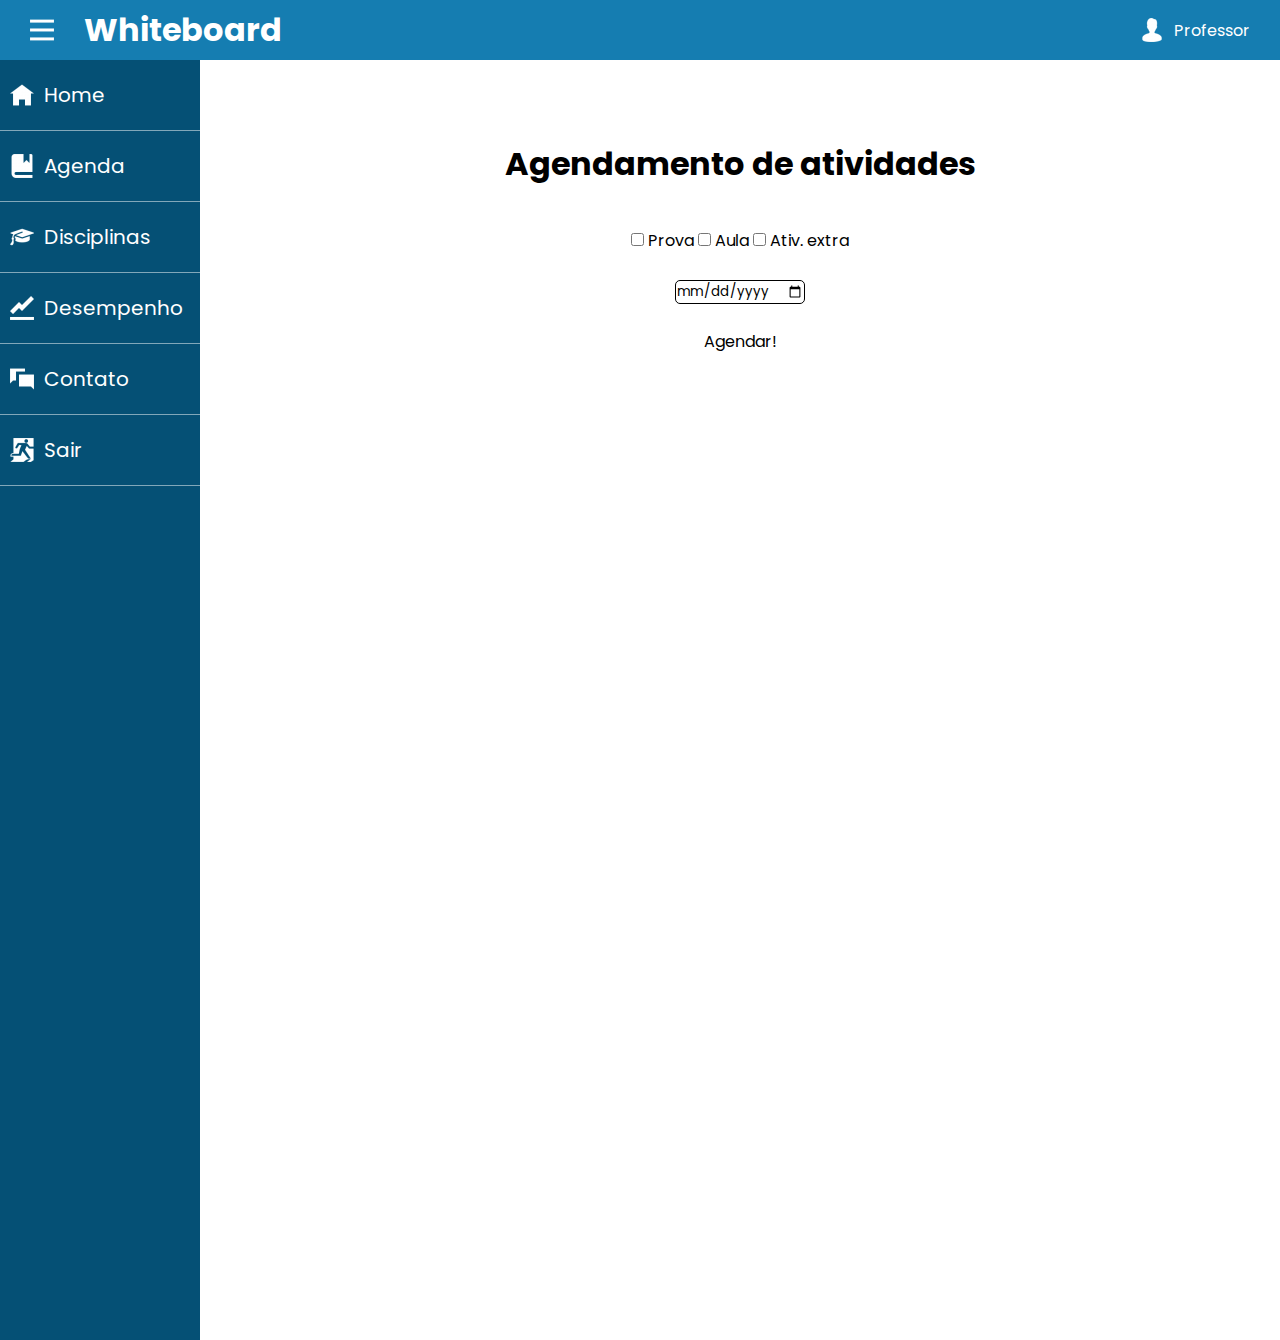
<file: _professor/agenda.html>
<!DOCTYPE html>
<html lang="pt-br">
<head>
    <meta charset="UTF-8">
    <meta http-equiv="X-UA-Compatible" content="IE=edge">
    <meta name="viewport" content="width=device-width, initial-scale=1.0">
    <link rel="stylesheet" href="../css/aluno.css">
    <title>Home Page</title>
</head>
<body>
    <header>
		<div class="logo">
			<img class="hamburg" src="../assets/icons/hamburg_white_icon.png">
			<h1>Whiteboard</h1>
		</div>
        <div>
			<img src="../assets/icons/user_white_icon.png">
			<label>Professor</label>
        </div>
    </header>
    <div class="container-2">
        <aside>
            <div class="menus">
                <div>
                    <img src="../assets/icons/home_white_icon.png" alt="">
                    <a href="index.html">Home</a>
                </div>
                <div>
                    <img src="../assets/icons/book_white_icon.png" alt="">
                    <a href="#">Agenda</a>
                </div>
                <div>
                    <img src="../assets/icons/cap_white_icon.png" alt="">
                    <a href="aulas.html">Disciplinas</a>
                </div>
                <div>
                    <img src="../assets/icons/chart_white_icon.png" alt="">
                    <a href="">Desempenho</a>
                </div>
                <div>
                    <img src="../assets/icons/chat_white_icon_2.png" alt="">
                    <a href="chat.html">Contato</a>
                </div>
                <div>
                    <img src="../assets/icons/exit_white_icon.png" alt="">
                    <a href="">Sair</a>
                </div>
            </div>
        </aside>
        <main>
            <section>
                <h1>Agendamento de atividades</h1>
                <div class="prof-agenda">
                    <form action="">
                        <input type="checkbox"> Prova
                        <input type="checkbox"> Aula
                        <input type="checkbox"> Ativ. extra
                        <br><br>
                        <input type="date" name="" id="date">
                        <br><br>
                        <input type="button" class="btn_agendar">Agendar!
                    </form>
                </div>
            </section>
        </main>
    </div>
    
</body>
</html>
</file>
<file: css/teste.css>
@import url('https://fonts.googleapis.com/css2?family=Poppins:ital,wght@0,100;0,200;0,300;0,400;0,500;0,600;0,700;0,800;0,900;1,100;1,200;1,300;1,400;1,500;1,600;1,700;1,800;1,900&display=swap');

*{
    margin: 0;
    padding: 0;
    border: 0;
    box-sizing: border-box;
    font-family: "Poppins", sans-serif;
}

/* HEADER */

header{
    display: flex;
    justify-content: space-between;
    align-items: center;
    background-color: #157db1;
    height: 60px;
}

header div {
    display: flex;
    align-items: center;
}

header .logo img {
	margin-left: 30px;
	margin-right: 30px;
}

.hamburg:hover{
	cursor: pointer;
}


header h1 {
	color: #fff;
}

header label {
    margin-right: 30px;
	margin-left: 10px;
	color: #fff;
}

/* SIDEBAR */

.container-2{
    display: flex;
    height: 100vw;
}

aside{
    color: #fff;
    background-color: #055075;
    width: 200px;
}

.menus{
    display: flex;
    flex-direction: column;
}

.menus div{
    display: flex;
    align-items: center;
    border-bottom: 1px solid rgba(255, 255, 255, 0.5);
    padding: 20px 0 20px 0;
}

.menus div a{
    text-decoration: none;
    color: #fff;
    font-size: 20px;
    padding-left: 10px;
}

.menus img {
    padding-left: 10px;
    color: #fff;
}

/* CONTEUDO */
</file>
<file: css/aluno.css>
@import url('https://fonts.googleapis.com/css2?family=Poppins:ital,wght@0,100;0,200;0,300;0,400;0,500;0,600;0,700;0,800;0,900;1,100;1,200;1,300;1,400;1,500;1,600;1,700;1,800;1,900&display=swap');

*{
    margin: 0;
    padding: 0;
    border: 0;
    box-sizing: border-box;
    font-family: "Poppins", sans-serif;
}

/* HEADER */

header{
    display: flex;
    justify-content: space-between;
    align-items: center;
    background-color: #157db1;
    height: 60px;
}

header div {
    display: flex;
    align-items: center;
}

header .logo img {
	margin-left: 30px;
	margin-right: 30px;
}

.hamburg:hover{
	cursor: pointer;
}


header h1 {
	color: #fff;
}

header label {
    margin-right: 30px;
	margin-left: 10px;
	color: #fff;
}

/* SIDEBAR */

.container-2{
    display: flex;
    height: 100vw;
}

aside{
    color: #fff;
    background-color: #055075;
    min-width: 200px;
}

.menus{
    display: flex;
    flex-direction: column;
}

.menus div{
    display: flex;
    align-items: center;
    border-bottom: 1px solid rgba(255, 255, 255, 0.5);
    padding: 20px 0 20px 0;
}

.menus div a{
    text-decoration: none;
    color: #fff;
    font-size: 20px;
    padding-left: 10px;
}

.menus img {
    padding-left: 10px;
    color: #fff;
}

/* CONTEUDO */

main {
    width: 100%;
    background-color: #ffffffa6;
}

main section {
    text-align: center;
    padding-top: 80px;
}

main section h1 {
    font-size: 2rem;
}

main table {
    margin: auto;
    margin-top: 80px;
    border-collapse: collapse;
}

main table td, th {
    border-bottom: 1px solid black;
    padding: 15px 80px 15px 80px;
    font-size: 1.2rem;
}

main table #ativ-extra {
    border: none;
    text-transform: uppercase;
    font-weight: bold;
    background-color: #157db1;
    color: #fff;
    border-radius: 70px;
}

main .chat-container {
    display: flex;
    flex-direction: column;
}

main .chat-main-window {
    border: 1px solid black;
    height: 400px;
    margin: 30px;
}

main .chat-msg-box {
    align-content: center;
}

main textarea {
    border: 1px solid black;
}

main .prof-agenda {
    margin-top: 40px;
}

main form #date{
    border: 1px solid black;
    border-radius: 5px;
}
</file>
<file: css/agenda.css>
table {
    
    background: white;
    color: black;
    margin: 0 0 0 10px;
    justify-content: center;
}
  
th{
    color: white; 
    background: #055075;
    padding: 10px 10px 10px 10px;
    margin: auto;
}
td {
    
    font-weight: bold;
    text-align: center;
}
td#mesant,#fds{
    font-weight: lighter;
    
}
td#dia,#d23,#d25{
    background-color: #055075;
    color: white;
}
p{
    background-color: lightgrey;
    margin: -375px 0px 0px 10px;
    display: table;
    padding: 10px 10px 10px 10px;
}
h2{
    text-align: center;
    color: white;
    padding: 5px 0px 5px 200px;
    margin: 10px 0px 10px 10px;
    background-color: #157db1;
}

ul{
    background-color: #055075;
    color: white;
    padding: 10px 10px 10px 30px;
    margin: 10px 0px 0 10px;
    
}
tr#diaSem{
    background-color: black;
}
</file>
<file: css/atividadesExtras.css>
ul {
    list-style-type: none;
}

.liDiscExtra {
    text-decoration: underline;
    display: block;
}

.btn-extra {
    color: red;
    margin: 5px;
    width: 20px;
}

.selDiscExtras {
    width: 200px;
}
</file>
<file: css/material.css>
.modal {
    position: fixed;
    top: 0;
    left: 0;
    bottom: 0;
    right: 0;
    display: none;
    overflow: auto;
    background-color: #000000;
    background-color: rgba(0, 0, 0, 0.7);
    z-index: 9999;
}

.modal-window {
    position: relative;
    background-color: #FFFFFF;
    width: 50%;
    margin: 10% auto;
    padding: 20px;
}

.modal-window.small {
    width: 30%;
}

.modal-window.large {
    width: 75%;
}

.close {
    position: absolute;
    top: 0;
    right: 0;
    color: rgba(0,0,0,0.3);
    height: 30px;
    width: 30px;
    font-size: 30px;
    line-height: 30px;
    text-align: center;
}

.close:hover,
.close:focus {
    color: #000000;
    cursor: pointer;
}

.open {
    display: block;
}
</file>
<file: css/notas.css>
input, label{
    margin: 5px 5px 5px 5px;
    text-align: center;
}
caption{
    display: block;
}

tr, td, th{
    border: 1px solid black;
    padding: 5px 5px 5px 5px;
    text-align: center;
}
button{
    margin-top: 5px;
}
</file>
<file: css/pagamentos.css>
button#vencido{
    background-color: red; 
    color: white;
    padding: 3px 3px 3px 3px;
}
button#vencer{
    background-color: #307da5; 
    color: white;
    padding: 3px 3px 3px 3px;
}

button#gerar{
    background-color:#f39c12;
    color:white;
    border-radius: 10px;
    text-align: center;
    padding: 5px 5px 5px 5px;
}
main{
    margin:10px 10px 10px 10px;
}
</file>
<file: css/vidaAcademica.css>
.tg  {border-collapse:collapse;border-color:#9ABAD9;border-spacing:0;}
.tg td{background-color:#EBF5FF;border-color:#9ABAD9;border-style:solid;border-width:1px;color:#444;
  font-family:Arial, sans-serif;font-size:14px;overflow:hidden;padding:10px 5px;word-break:normal;}
.tg th{background-color:#157db1;border-color:#9ABAD9;border-style:solid;border-width:1px;color:#fff;
  font-family:Arial, sans-serif;font-size:14px;font-weight:normal;overflow:hidden;padding:10px 5px;word-break:normal;}
.tg .tg-baqh{text-align:center;vertical-align:middle}

.tg  {border-collapse:collapse;border-color:#9ABAD9;border-spacing:0;}
.tg td{background-color:#EBF5FF;border-color:#9ABAD9;border-style:solid;border-width:0px;color:#444;
  font-family:Arial, sans-serif;font-size:14px;overflow:hidden;padding:10px 5px;word-break:normal;}
.tg th{background-color:#157db1;border-color:#9ABAD9;border-style:solid;border-width:2px;color:#fff;
  font-family:Arial, sans-serif;font-size:14px;font-weight:normal;overflow:hidden;padding:10px 5px;word-break:normal;}
.tg .tg-6ycq{background-color:#157db1;color:#ffffff;text-align:left;vertical-align:top}
.tg .tg-30ni{background-color:#157db1;text-align:left;vertical-align:top}
.tg .tg-unli{background-color:#ebf5ff;color:#333333;text-align:center;vertical-align:middle}

.faltas {
  width: 50%;
  margin: 0 auto;
  display: flex;
  flex-direction: row;
  justify-content: space-between;
}

.provas {
  width: 50%;
  margin: 0 auto;
  display: flex;
  flex-direction: row;
  justify-content: space-between;
}

.notas {
  width: 30%;
  margin: 0 0 0 200px;
  float: left;
}

.atividadesExtras {
  width: 100%;
  margin: 0 auto;
}

main h2 {
  margin-top: 20px;
}
main table {
  margin-top: 10px;
}
</file>
